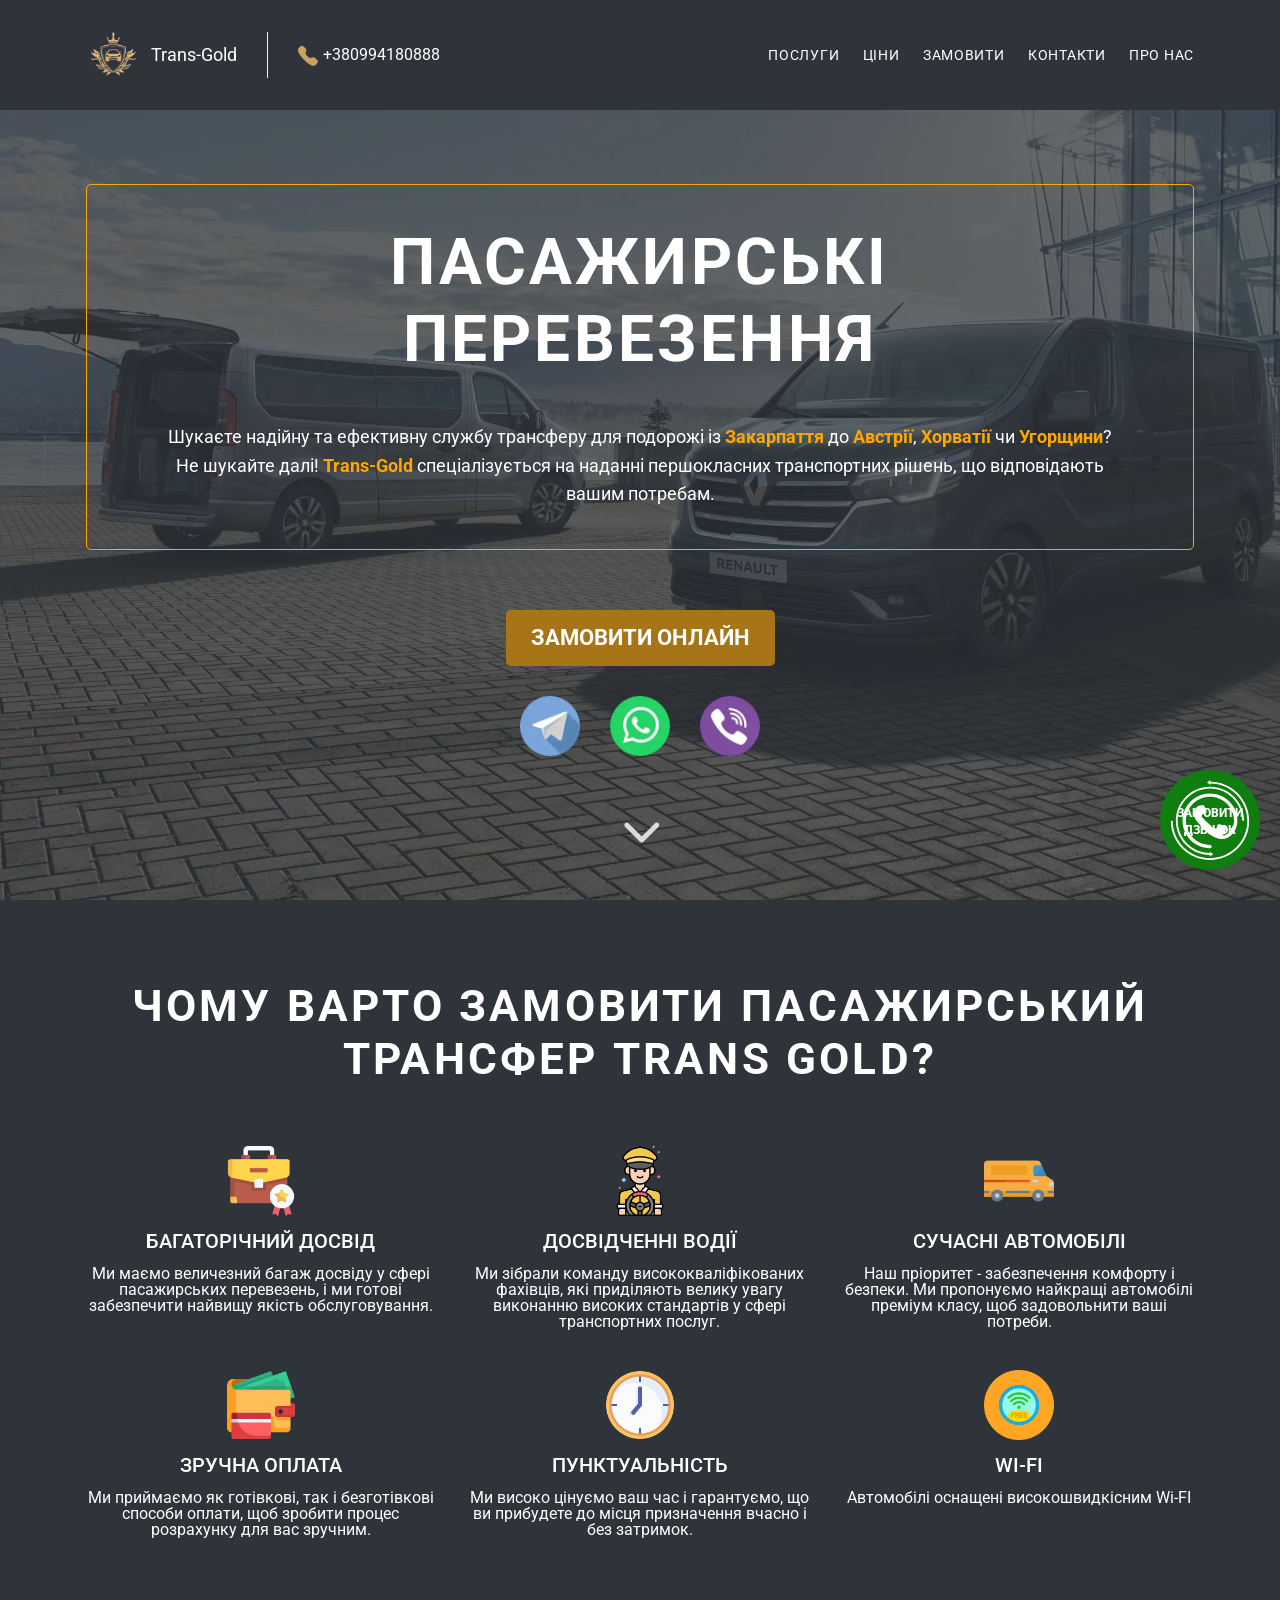
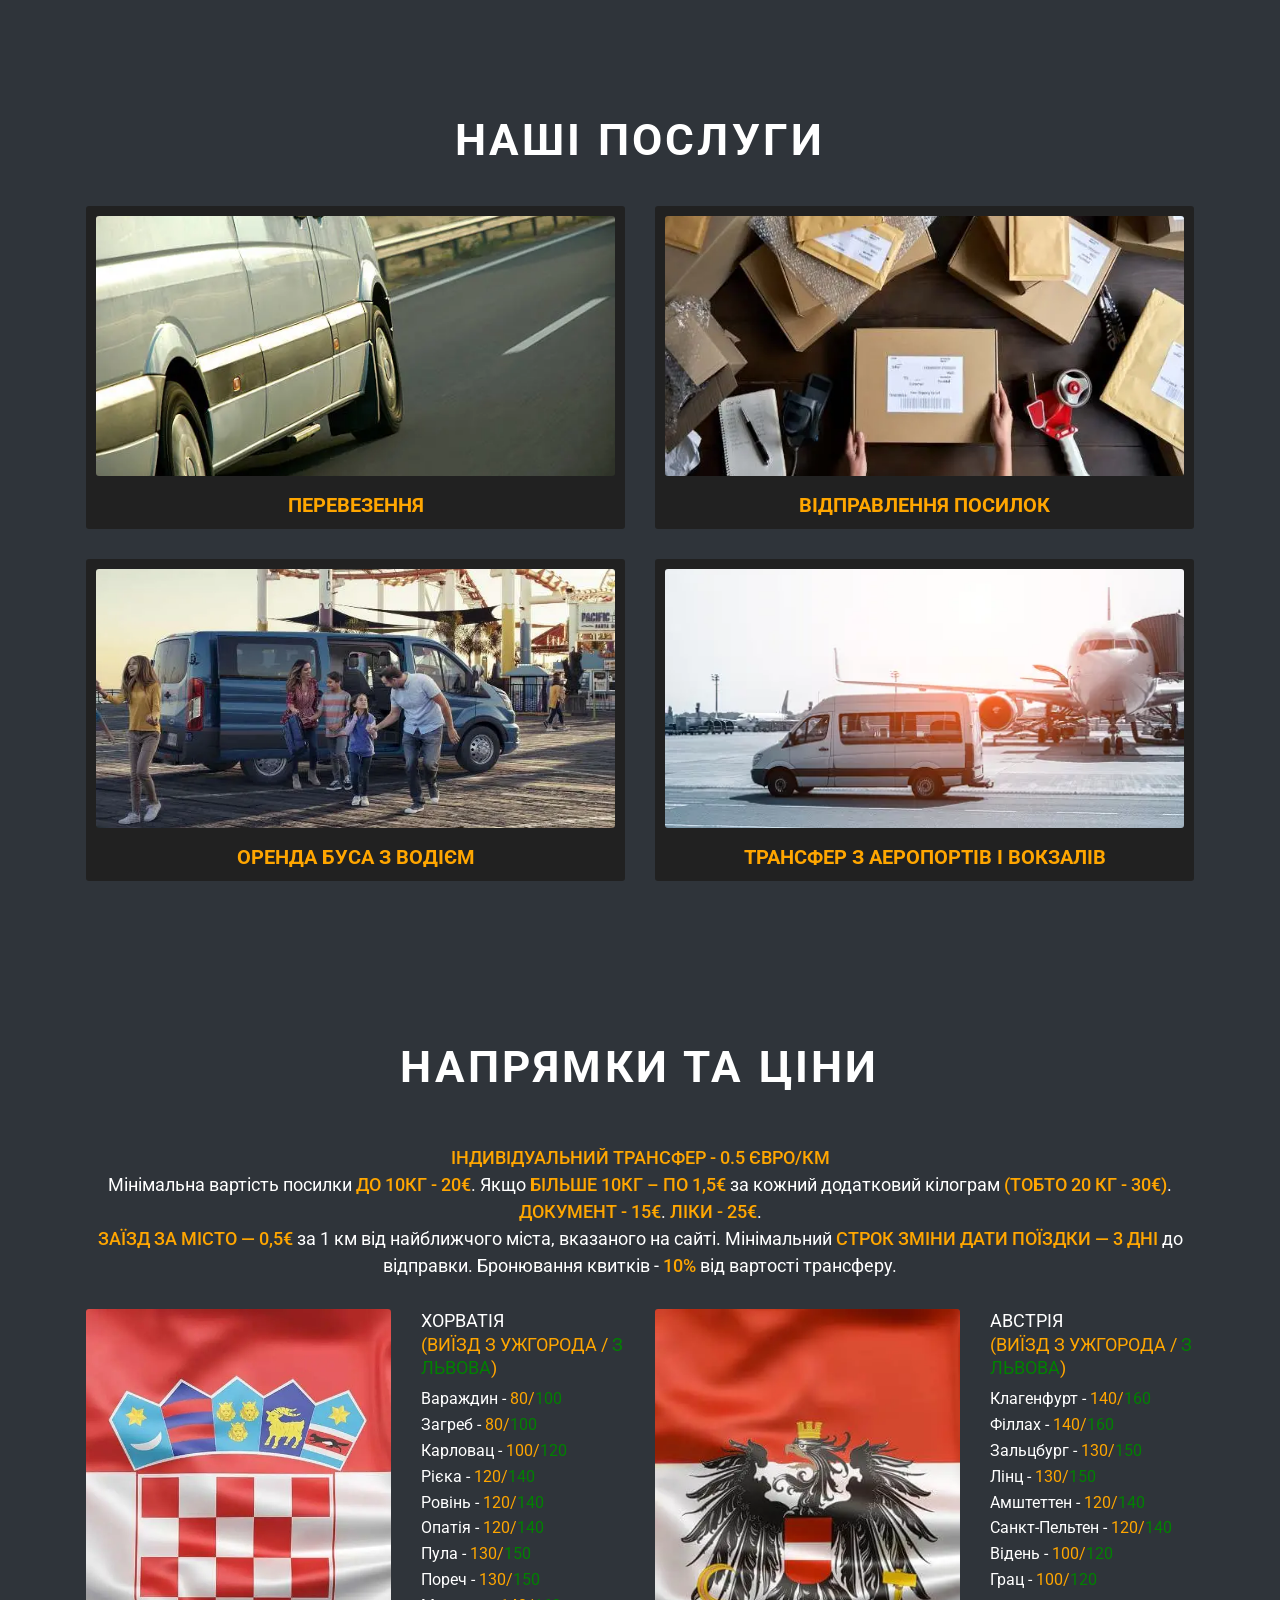
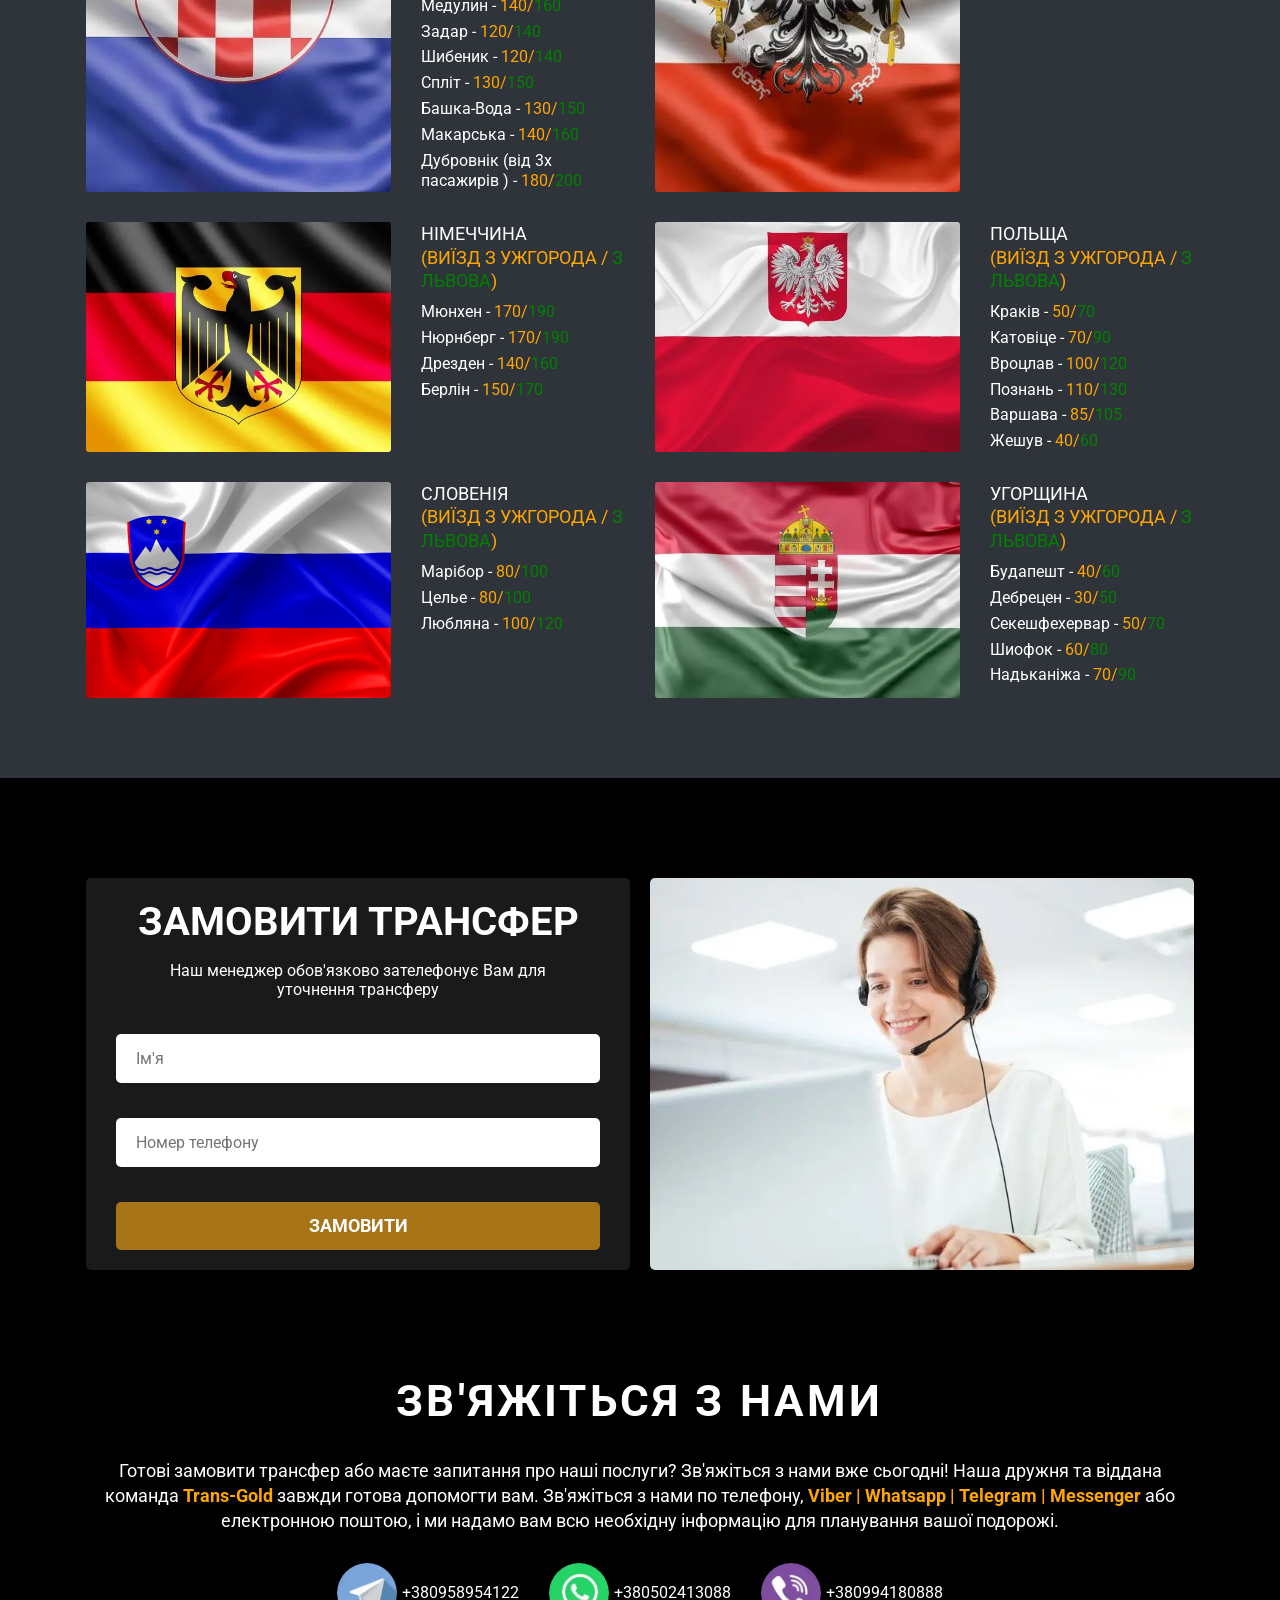
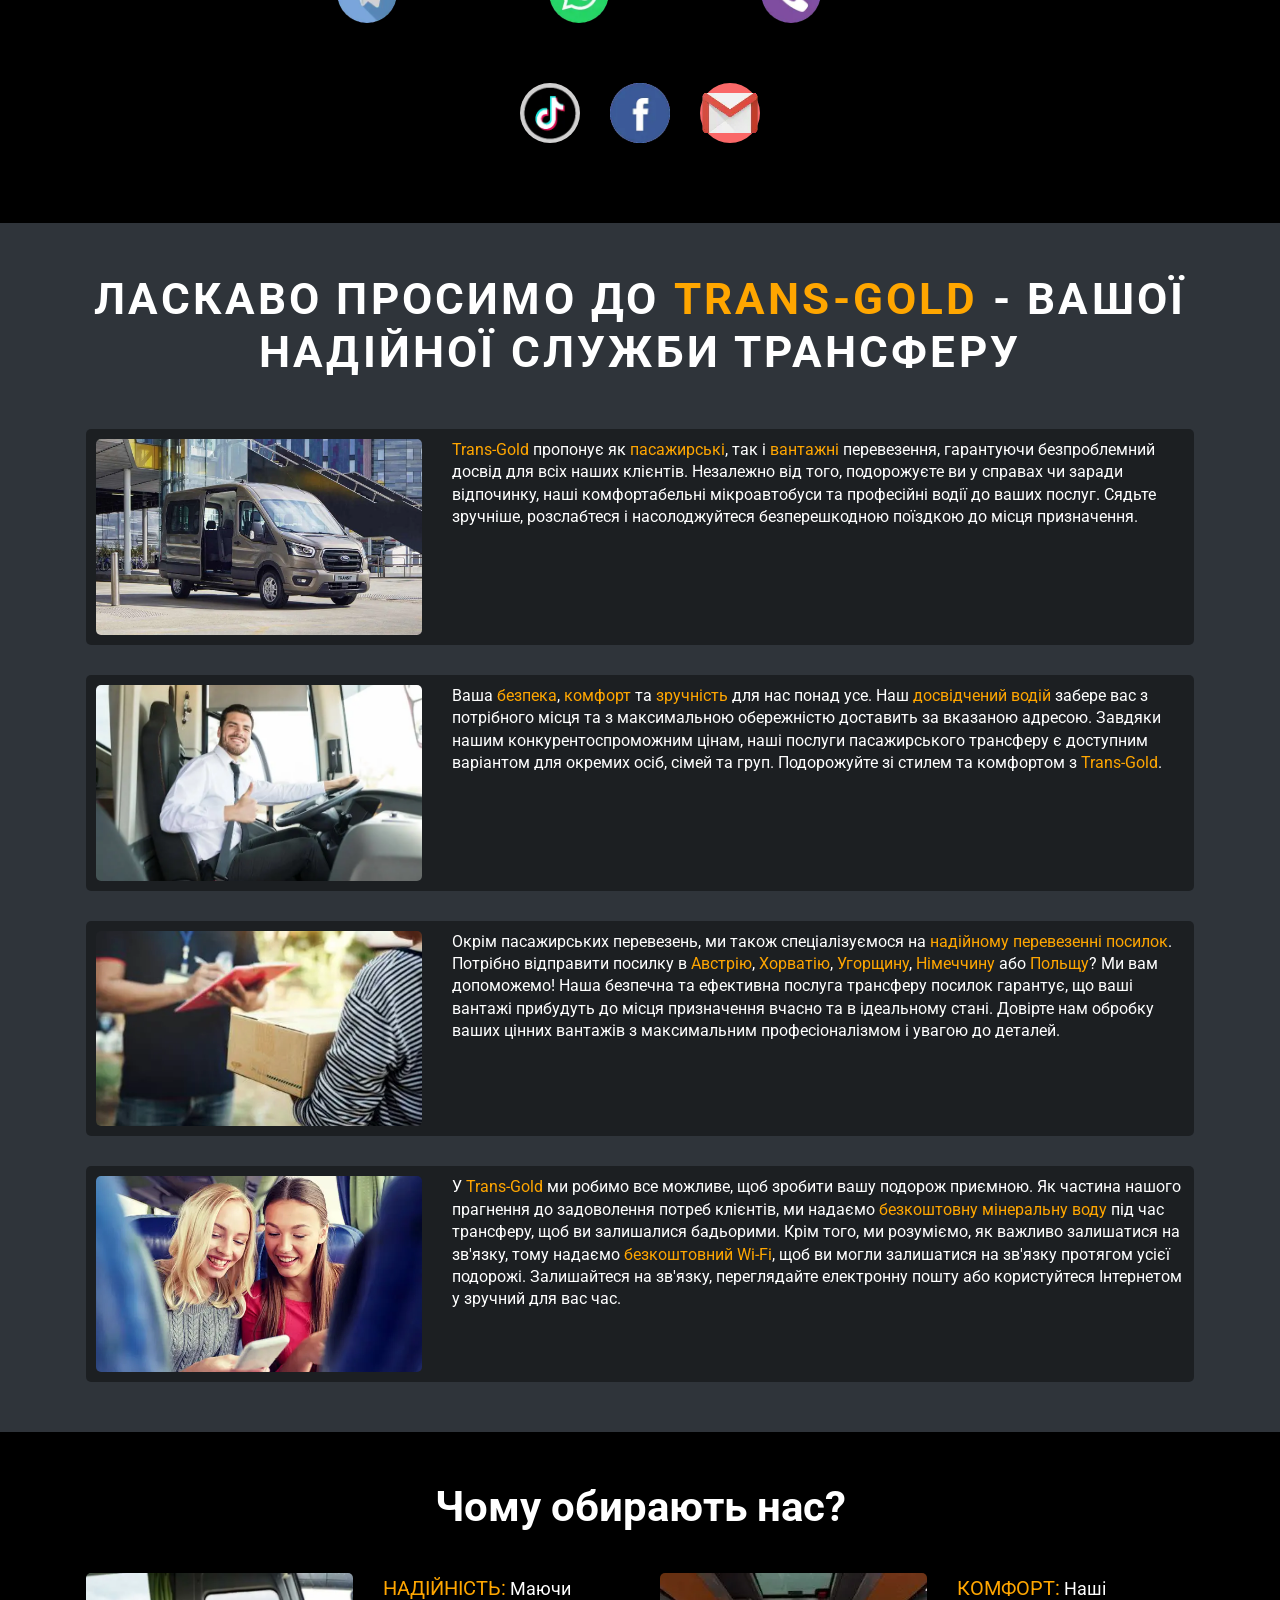
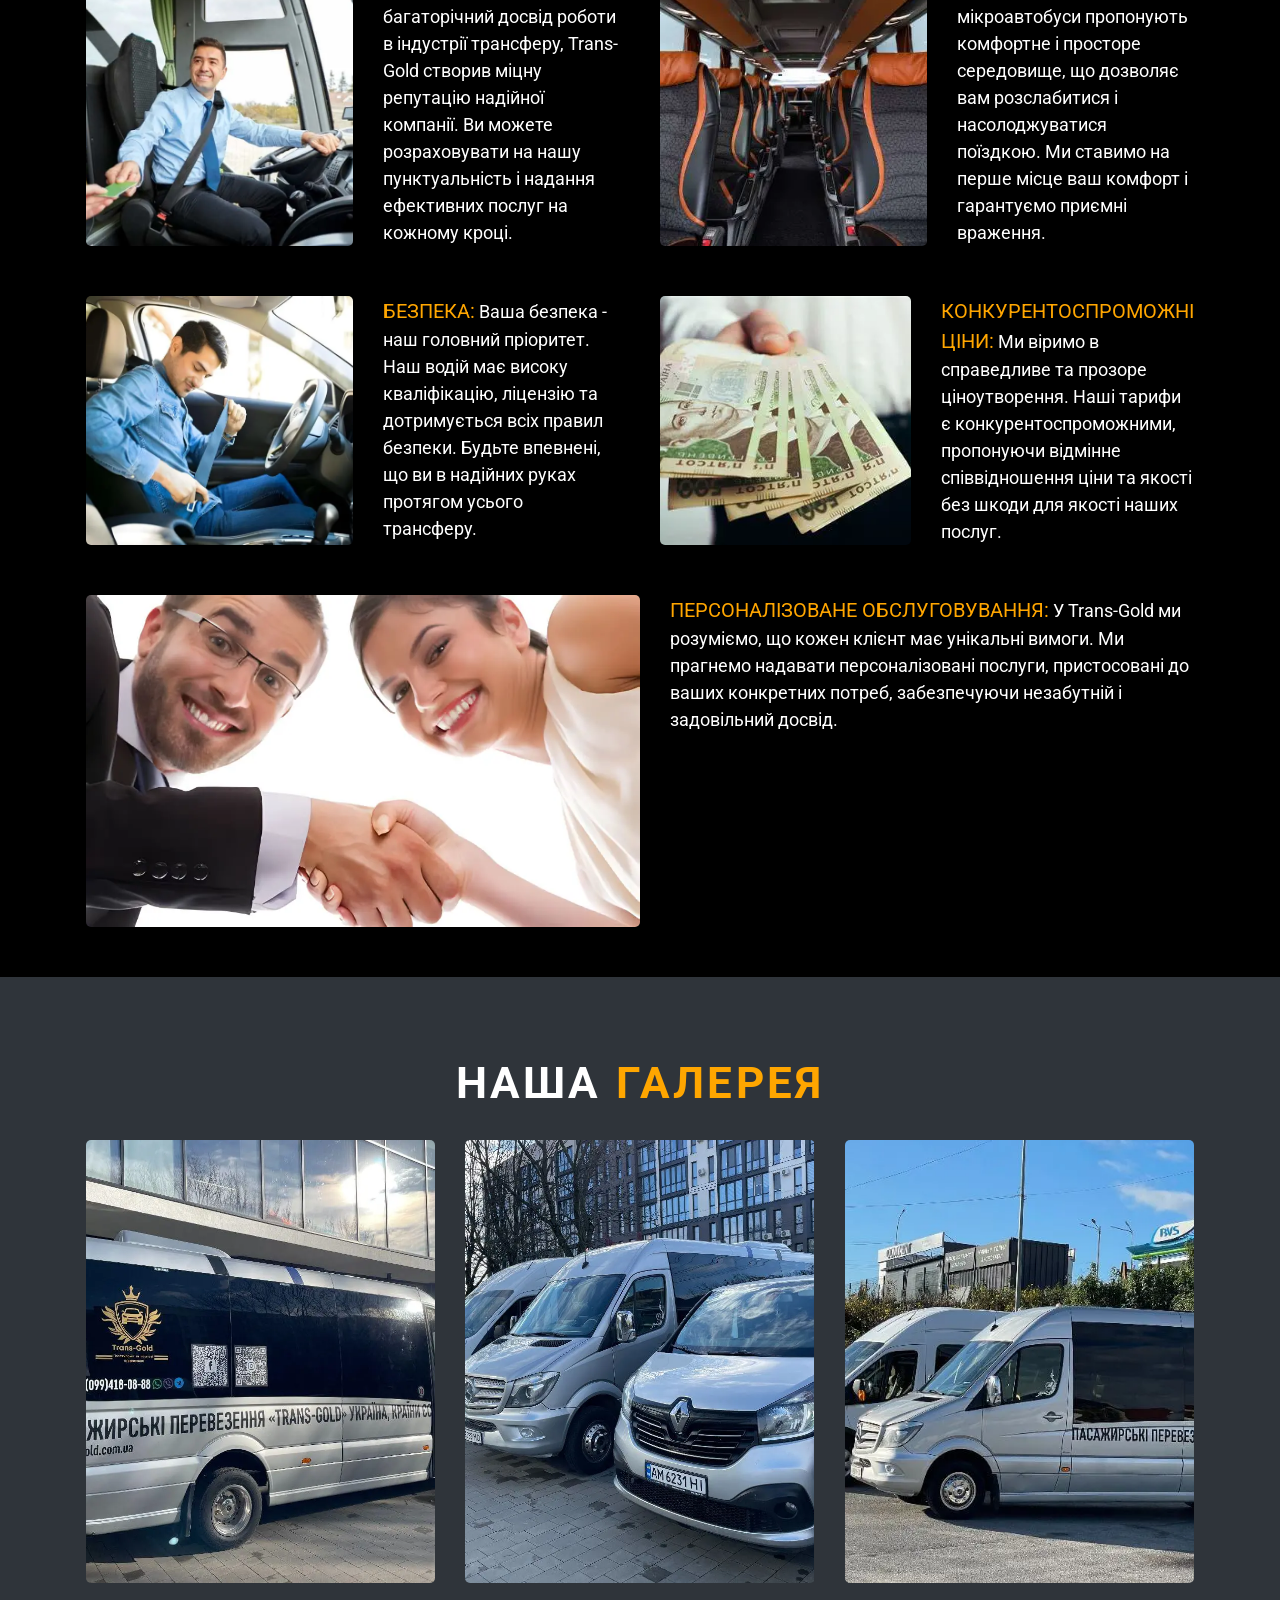
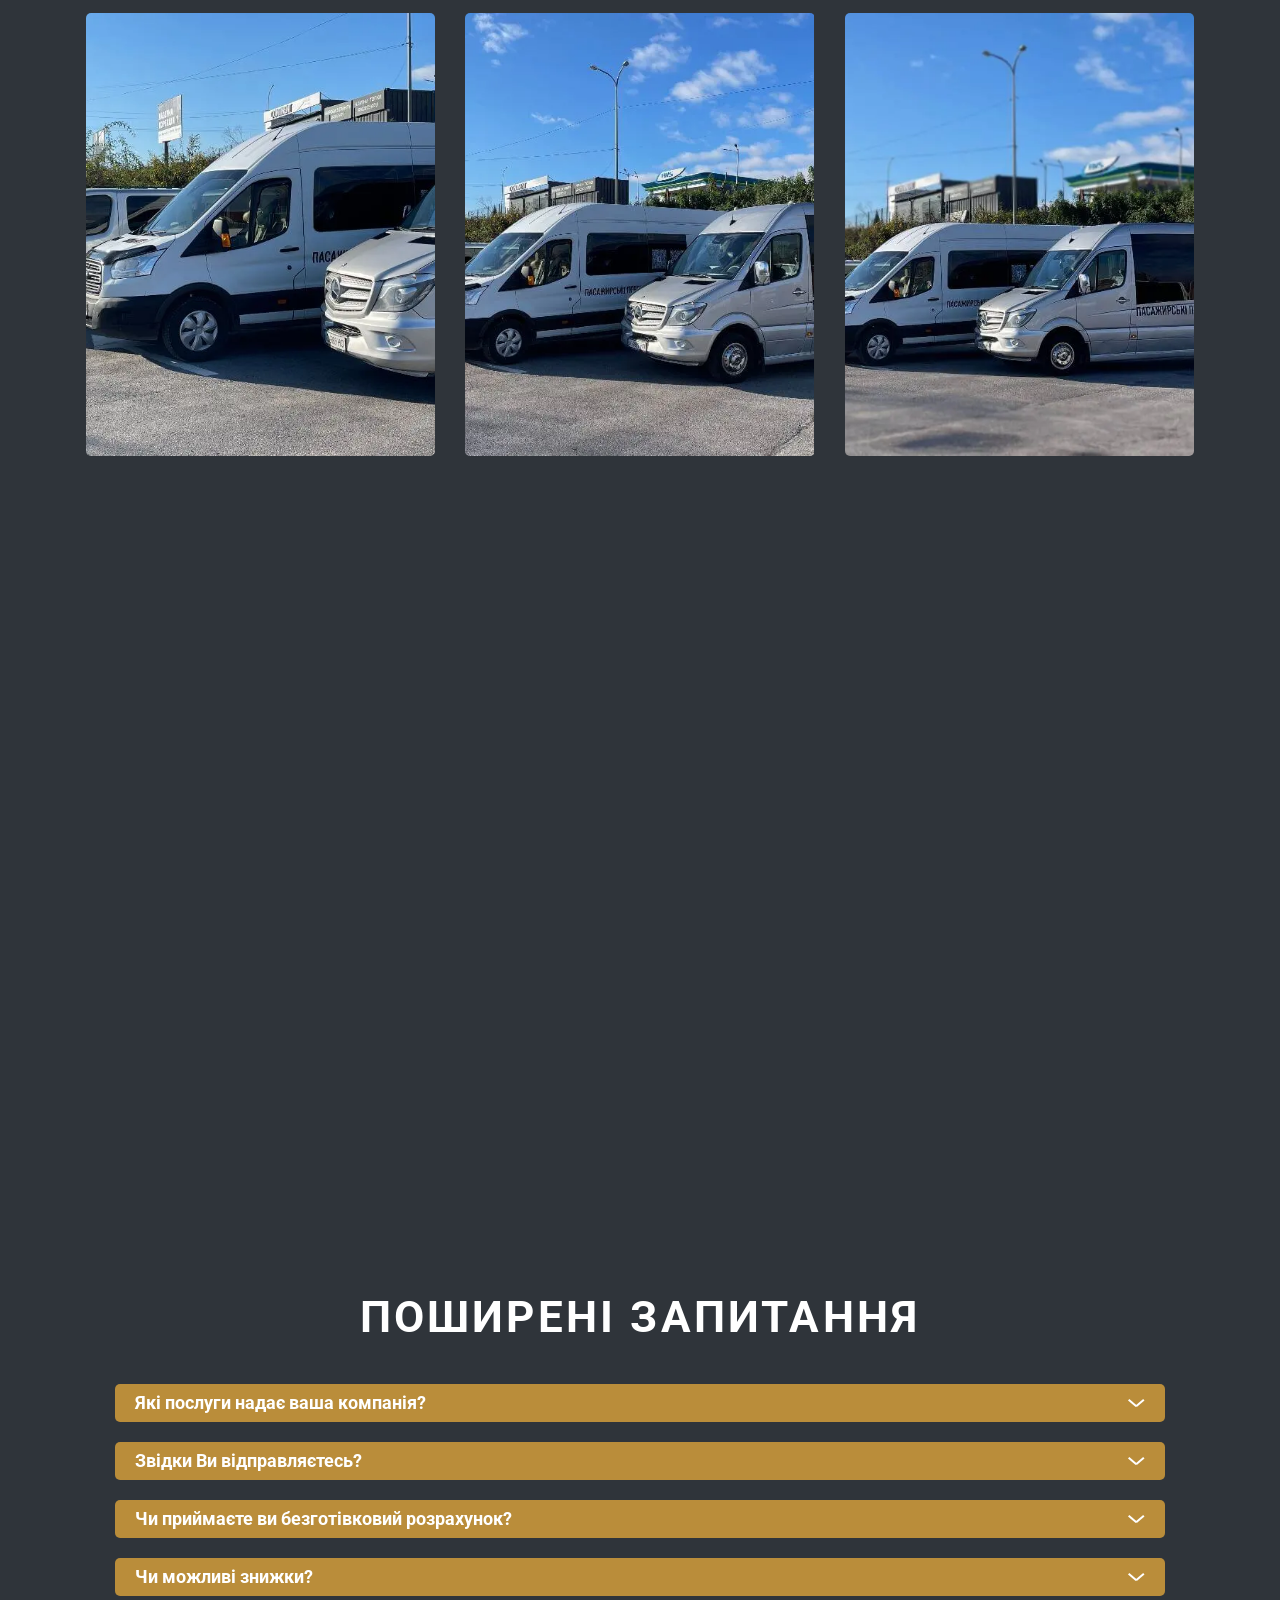
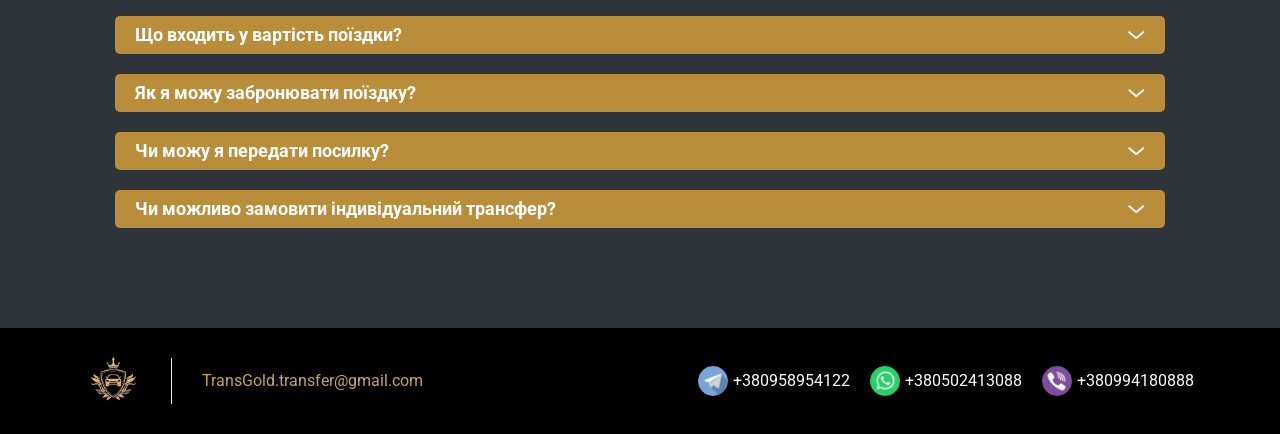
<file: index.html>
<!DOCTYPE html>
<html lang="uk">

<head>
	<title>Trans-Gold - Надійні пасажирські перевезення з України до Польщі, Німеччини, Австрії та Угорщини</title>
	<meta charset="UTF-8">
	<meta name="format-detection" content="telephone=no">
	<!-- <meta name="description" content="Пасажирські перевезення з Ужгороду та Львова в Польщу, Німеччину, Австрію, Хорватію, оренда транспорту (бус, автобус) з водієм"> -->
	<!-- <meta name="keywords" content="пасажирські перевезення, автобуси, trans-gold, перевезення за кордон, за кордон ціна, оренда буса з водієм, трансфер за кордон, до австрії, до хорватії, до угорщинини, до польщі"> -->
	<!-- <meta name="author" content="Trans-Gold"> -->
	<meta name="robots" content="noindex, nofollow">
	<link rel="stylesheet" href="css/style.min.css?_v=20250306000957">
	<link rel="shortcut icon" href="favicon.png">
	<meta name="viewport" content="width=device-width, initial-scale=1.0">
</head>

<body>
	<div class="wrapper">
		<header data-lp class="header">
			<div class="header__container">
				<div class="header__block-logo">
					<a href="#" data-goto-speed="700" data-goto=".main-block" class="header__logo logo">
						<picture>
							<source srcset="img/logo.webp" type="image/webp"><img src="img/logo.png"
								alt="Логотип компанії Trans-Gold">
						</picture><span>Trans-Gold</span>
					</a>
					<a href="tel:0994180888" class="header__phone"><svg>
							<use xlink:href="img/icons/icons.svg#phone"></use>
						</svg>
						+380994180888</a>
				</div>
				<div class="header__menu menu">
					<button type="button" aria-label="головне меню" class="menu__icon icon-menu"><span></span></button>
					<nav class="menu__body">
						<ul class="menu__list">
							<li class="menu__item"><a href="#" data-goto-header data-goto-speed="700" data-goto=".services"
									class="menu__link">Послуги</a></li>
							<li class="menu__item"><a data-goto-header data-goto-speed="700" data-goto=".price" href="#"
									class="menu__link">Ціни</a></li>
							<li class="menu__item"><a data-popup=".popup" href="#" class="menu__link">Замовити</a></li>
							<li class="menu__item"><a data-goto-header data-goto-speed="700" data-goto=".contacts" href="#"
									class="menu__link">Контакти</a></li>
							<li class="menu__item"><a data-goto-header data-goto-speed="700" data-goto=".about" href="#"
									class="menu__link">Про нас</a></li>
						</ul>
					</nav>
				</div>
			</div>
		</header>
		<main class="page">

			<section class="page__main-block main-block">
				<div class="main-block__image-bg-ibg">
					<picture>
						<source srcset="img/main-block/main1.webp" type="image/webp"><img src="img/main-block/main1.jpg"
							alt="фонове зображення головного блоку, на якому два авто типу мікроавтобус">
					</picture>
				</div>
				<div class="main-block__container">
					<div class="main-block__body">
						<h1 class="main-block__title">Пасажирські перевезення</h1>
						<div class="main-block__text">
							Шукаєте надійну та ефективну службу трансферу для подорожі із <span>Закарпаття</span> до
							<span>Австрії</span>, <span>Хорватії</span> чи <span>Угорщини</span>? Не
							шукайте далі! <span>Trans-Gold</span> спеціалізується на наданні першокласних транспортних рішень, що
							відповідають вашим потребам.
						</div>
					</div>
					<div class="main-block__buttons">
						<button data-popup="#popup" type="button" class="main-block__main-button">Замовити онлайн</button>

						<div class="main-block__mesenger-butons mesenger-butons">
							<a href="https://t.me/TransGold_transfer/" target="_blank" data-thanks="thanks-page.html"
								class="mesenger-butons__item contacts-item telegram">
								<picture>
									<source srcset="img/main-block/telegram.webp" type="image/webp"><img src="img/main-block/telegram.png"
										alt="telegram icon">
								</picture>
							</a>

							<a href="https://wa.me/380994180888/" target="_blank" data-thanks="thanks-page.html"
								class="mesenger-butons__item contacts-item whatsapp">
								<picture>
									<source srcset="img/main-block/whatapp.webp" type="image/webp"><img src="img/main-block/whatapp.png"
										alt="whatsapp icon">
								</picture>
							</a>

							<a href="viber://chat/?number=%2B380994180888" target="_blank" data-thanks="thanks-page.html"
								class="mesenger-butons__item contacts-item viber">
								<picture>
									<source srcset="img/main-block/viber.webp" type="image/webp"><img src="img/main-block/viber.png"
										alt="viber icon">
								</picture>
							</a>
						</div>
					</div>
					<button class="main__scroll" data-goto=".page__advantages" data-goto-top="60" data-goto-speed="700">
						<svg fill="#000000" version="1.1" viewBox="0 0 451.847 451.847" xml:space="preserve">
							<g>
								<path d="M225.923,354.706c-8.098,0-16.195-3.092-22.369-9.263L9.27,151.157c-12.359-12.359-12.359-32.397,0-44.751
            c12.354-12.354,32.388-12.354,44.748,0l171.905,171.915l171.906-171.909c12.359-12.354,32.391-12.354,44.744,0
            c12.365,12.354,12.365,32.392,0,44.751L248.292,345.449C242.115,351.621,234.018,354.706,225.923,354.706z" />
							</g>
						</svg>
					</button>
				</div>
			</section>

			<section class="page__advantages advantages">
				<div class="advantages__container">
					<h2 class="advantages__title title-block ">Чому варто замовити пасажирський трансфер Trans Gold?</h2>
					<div data-watch data-watch-once class="advantages__body">

						<div class="advantages__item item-advantages">
							<div class="item-advantages__image">
								<picture>
									<source srcset="img/advantages/briefcase_7938385.webp" type="image/webp"><img
										src="img/advantages/briefcase_7938385.png" alt="Портфель, що символізує багаторічний досвід">
								</picture>
							</div>
							<h3 class="item-advantages__title">Багаторічний досвід</h3>
							<div class="item-advantages__text">Ми маємо величезний багаж досвіду у сфері пасажирських перевезень, і ми
								готові забезпечити найвищу якість обслуговування.</div>
						</div>

						<div class="advantages__item item-advantages">
							<div class="item-advantages__image">
								<picture>
									<source srcset="img/advantages/driver_3270997.webp" type="image/webp"><img
										src="img/advantages/driver_3270997.png" alt="Іконка з зображенням водія">
								</picture>
							</div>
							<h3 class="item-advantages__title">Досвідченні водії</h3>
							<div class="item-advantages__text">
								Ми зібрали команду висококваліфікованих фахівців, які приділяють велику увагу виконанню високих
								стандартів у сфері транспортних послуг.
							</div>
						</div>

						<div class="advantages__item item-advantages">
							<div class="item-advantages__image">
								<picture>
									<source srcset="img/advantages/delivery-truck_1085927.webp" type="image/webp"><img
										src="img/advantages/delivery-truck_1085927.png" alt="іконка автомобіля типу мікроавтобус">
								</picture>
							</div>
							<h3 class="item-advantages__title">Сучасні автомобілі</h3>
							<div class="item-advantages__text">
								Наш пріоритет - забезпечення комфорту і безпеки. Ми пропонуємо найкращі автомобілі преміум класу, щоб
								задовольнити ваші потреби.
							</div>
						</div>

						<div class="advantages__item item-advantages">
							<div class="item-advantages__image">
								<picture>
									<source srcset="img/advantages/wallet_3258446.webp" type="image/webp"><img
										src="img/advantages/wallet_3258446.png" alt="Гаманець, що символізує зручну оплату">
								</picture>
							</div>
							<h3 class="item-advantages__title">Зручна оплата</h3>
							<div class="item-advantages__text">
								Ми приймаємо як готівкові, так і безготівкові способи оплати, щоб зробити процес розрахунку для вас
								зручним.
							</div>
						</div>

						<div class="advantages__item item-advantages">
							<div class="item-advantages__image">
								<picture>
									<source srcset="img/advantages/clock_2997300.webp" type="image/webp"><img
										src="img/advantages/clock_2997300.png" alt="Годинник, який символізує зручну оплату">
								</picture>
							</div>
							<h3 class="item-advantages__title">Пунктуальність</h3>
							<div class="item-advantages__text">
								Ми високо цінуємо ваш час і гарантуємо, що ви прибудете до місця призначення вчасно і без затримок.
							</div>
						</div>

						<div class="advantages__item item-advantages">
							<div class="item-advantages__image">
								<picture>
									<source srcset="img/advantages/free-wifi_9546590.webp" type="image/webp"><img
										src="img/advantages/free-wifi_9546590.png" alt="іконка вай-фаю, що символізує зручну оплату">
								</picture>
							</div>
							<h3 class="item-advantages__title">Wi-Fi</h3>
							<div class="item-advantages__text">Автомобілі оснащені високошвидкісним Wi-FI</div>
						</div>

					</div>
				</div>
			</section>

			<section class="page__services services">
				<div class="services__container">
					<h2 class="services__title title-block ">Наші послуги</h2>
					<div class="services__body">

						<div data-watch data-watch-once data-watch-threshold="0.6" class="services__item">
							<div class="services__image-ibg">
								<picture>
									<source data-srcset="img/services/transportation.webp"
										srcset="[data-uri]"
										type="image/webp"><img
										src="[data-uri]"
										data-src="img/services/transportation.jpg" alt="Зображення авто під час руху">
								</picture>
							</div>
							<div class="services__text">ПЕРЕВЕЗЕННЯ</div>
						</div>

						<div data-watch data-watch-once data-watch-threshold="0.6" class="services__item">
							<div class="services__image-ibg">
								<picture>
									<source data-srcset="img/services/parcels.webp"
										srcset="[data-uri]"
										type="image/webp"><img
										src="[data-uri]"
										data-src="img/services/parcels.jpg" alt="зображення посилок">
								</picture>
							</div>
							<div class="services__text">ВІДПРАВЛЕННЯ ПОСИЛОК</div>
						</div>

						<div data-watch data-watch-once data-watch-threshold="0.6" class="services__item">
							<div class="services__image-ibg">
								<picture>
									<source data-srcset="img/services/rentals.webp"
										srcset="[data-uri]"
										type="image/webp"><img
										src="[data-uri]"
										data-src="img/services/rentals.jpg" alt="зображення мінівену з людьми що виходять з нього">
								</picture>
							</div>
							<div class="services__text">ОРЕНДА БУСА З ВОДІЄМ</div>
						</div>

						<div data-watch data-watch-once data-watch-threshold="0.6" class="services__item">
							<div class="services__image-ibg">
								<picture>
									<source data-srcset="img/services/airport.webp"
										srcset="[data-uri]"
										type="image/webp"><img
										src="[data-uri]"
										data-src="img/services/airport.jpg" alt="авто на фоні літака">
								</picture>
							</div>
							<div class="services__text">ТРАНСФЕР З АЕРОПОРТІВ І ВОКЗАЛІВ</div>
						</div>

					</div>

				</div>
			</section>

			<section class="page__price price">
				<div class="price__container">
					<h1 class="price__title title-block">Напрямки та ціни</h1>
					<div class="price__text">
						<span>Індивідуальний трансфер - 0.5 євро/км</span> <br>
						Мінімальна вартість посилки <span>до 10кг - 20€</span>. Якщо <span>більше 10кг – по 1,5€</span> за кожний
						додатковий кілограм <span>(тобто 20 кг - 30€)</span>.
						<span>Документ - 15€</span>. <span>Ліки - 25€</span>. <br>
						<span>Заїзд за місто — 0,5€</span> за 1 км від найближчого міста, вказаного на сайті. Мінімальний
						<span>строк зміни дати поїздки — 3 дні</span> до відправки. Бронювання
						квитків - <span>10%</span> від вартості трансферу.
					</div>
					<div class="price__body">

						<div data-watch data-watch-once data-watch-threshold="0.3" class="price__item item-price">
							<div class="item-price__image-ibg">
								<picture>
									<source data-srcset="img/price/croat-flag.webp"
										srcset="[data-uri]"
										type="image/webp"><img
										src="[data-uri]"
										data-src="img/price/croat-flag.jpg" alt="Прапор Хорватії">
								</picture>
							</div>
							<div class="item-price__body">
								<h2 class="item-price__title">ХОРВАТІЯ <br> <span>(виїзд з Ужгорода / <span
											class="item-price__second-town">з Львова</span>)</span></h2>
								<ul class="item-price__list">
									<li class="item-price__item">Вараждин - <span>80/<span
												class="item-price__second-town">100</span></span></li>
									<li class="item-price__item">Загреб - <span>80/<span class="item-price__second-town">100</span></span>
									</li>
									<li class="item-price__item">Карловац - <span>100/<span
												class="item-price__second-town">120</span></span></li>
									<li class="item-price__item">Рієка - <span>120/<span class="item-price__second-town">140</span></span>
									</li>
									<li class="item-price__item">Ровінь - <span>120/<span
												class="item-price__second-town">140</span></span></li>
									<li class="item-price__item">Опатія - <span>120/<span
												class="item-price__second-town">140</span></span></li>
									<li class="item-price__item">Пула - <span>130/<span class="item-price__second-town">150</span></span>
									</li>
									<li class="item-price__item">Пореч - <span>130/<span class="item-price__second-town">150</span></span>
									</li>
									<li class="item-price__item">Медулин - <span>140/<span
												class="item-price__second-town">160</span></span></li>
									<li class="item-price__item">Задар - <span>120/<span class="item-price__second-town">140</span></span>
									</li>
									<li class="item-price__item">Шибеник - <span>120/<span
												class="item-price__second-town">140</span></span></li>
									<li class="item-price__item">Спліт - <span>130/<span class="item-price__second-town">150</span></span>
									</li>
									<li class="item-price__item">Башка-Вода - <span>130/<span
												class="item-price__second-town">150</span></span></li>
									<li class="item-price__item">Макарська - <span>140/<span
												class="item-price__second-town">160</span></span></li>
									<li class="item-price__item">Дубровнік (від 3х пасажирів ) - <span>180/<span
												class="item-price__second-town">200</span></span></li>
								</ul>
							</div>
						</div>

						<div data-watch data-watch-once data-watch-threshold="0.3" class="price__item item-price">
							<div class="item-price__image-ibg">
								<picture>
									<source data-srcset="img/price/austia.webp"
										srcset="[data-uri]"
										type="image/webp"><img
										src="[data-uri]"
										data-src="img/price/austia.jpg" alt="прапор Австрії">
								</picture>
							</div>
							<div class="item-price__body">
								<h2 class="item-price__title">АВСТРІЯ <br> <span>(виїзд з Ужгорода / <span
											class="item-price__second-town">з Львова</span>)</span></h2>
								<ul class="item-price__list">
									<li class="item-price__item">Клагенфурт - <span>140/<span
												class="item-price__second-town">160</span></span></li>
									<li class="item-price__item">Філлах - <span>140/<span
												class="item-price__second-town">160</span></span></li>
									<li class="item-price__item">Зальцбург - <span>130/<span
												class="item-price__second-town">150</span></span></li>
									<li class="item-price__item">Лінц - <span>130/<span class="item-price__second-town">150</span></span>
									</li>
									<li class="item-price__item">Амштеттен - <span>120/<span
												class="item-price__second-town">140</span></span></li>
									<li class="item-price__item">Санкт-Пельтен - <span>120/<span
												class="item-price__second-town">140</span></span></li>
									<li class="item-price__item">Відень - <span>100/<span
												class="item-price__second-town">120</span></span></li>
									<li class="item-price__item">Грац - <span>100/<span class="item-price__second-town">120</span></span>
									</li>
								</ul>
							</div>
						</div>

						<div data-watch data-watch-once data-watch-threshold="0.3" class="price__item item-price">
							<div class="item-price__image-ibg">
								<picture>
									<source data-srcset="img/price/germany.webp"
										srcset="[data-uri]"
										type="image/webp"><img
										src="[data-uri]"
										data-src="img/price/germany.jpg" alt="прапор Німеччини">
								</picture>
							</div>
							<div class="item-price__body">
								<h2 class="item-price__title">Німеччина <br><span> (виїзд з Ужгорода / <span
											class="item-price__second-town">з Львова</span>)</span></h2>
								<ul class="item-price__list">
									<li class="item-price__item">Мюнхен - <span>170/<span
												class="item-price__second-town">190</span></span></li>
									<li class="item-price__item">Нюрнберг - <span>170/<span
												class="item-price__second-town">190</span></span></li>
									<li class="item-price__item">Дрезден - <span>140/<span
												class="item-price__second-town">160</span></span></li>
									<li class="item-price__item">Берлін - <span>150/<span
												class="item-price__second-town">170</span></span></li>
								</ul>
							</div>
						</div>

						<div data-watch data-watch-once data-watch-threshold="0.3" class="price__item item-price">
							<div class="item-price__image-ibg">
								<picture>
									<source data-srcset="img/price/poland.webp"
										srcset="[data-uri]"
										type="image/webp"><img
										src="[data-uri]"
										data-src="img/price/poland.jpg" alt="прапор Польщі">
								</picture>
							</div>
							<div class="item-price__body">
								<h2 class="item-price__title">Польща <br><span> (виїзд з Ужгорода / <span
											class="item-price__second-town">з Львова</span>)</span></h2>
								<ul class="item-price__list">
									<li class="item-price__item">Краків - <span>50/<span class="item-price__second-town">70</span></span>
									</li>
									<li class="item-price__item">Катовіце - <span>70/<span
												class="item-price__second-town">90</span></span></li>
									<li class="item-price__item">Вроцлав - <span>100/<span
												class="item-price__second-town">120</span></span></li>
									<li class="item-price__item">Познань - <span>110/<span
												class="item-price__second-town">130</span></span></li>
									<li class="item-price__item">Варшава - <span>85/<span
												class="item-price__second-town">105</span></span></li>
									<li class="item-price__item">Жешув - <span>40/<span class="item-price__second-town">60</span></span>
									</li>
								</ul>
							</div>
						</div>

						<div data-watch data-watch-once data-watch-threshold="0.3" class="price__item item-price">
							<div class="item-price__image-ibg">
								<picture>
									<source data-srcset="img/price/slovakia.webp"
										srcset="[data-uri]"
										type="image/webp"><img
										src="[data-uri]"
										data-src="img/price/slovakia.webp" alt="прапор Словенії">
								</picture>
							</div>
							<div class="item-price__body">
								<h2 class="item-price__title">Словенія <br><span> (виїзд з Ужгорода / <span
											class="item-price__second-town">з Львова</span>)</span></h2>
								<ul class="item-price__list">
									<li class="item-price__item">Марібор - <span>80/<span
												class="item-price__second-town">100</span></span></li>
									<li class="item-price__item">Целье - <span>80/<span class="item-price__second-town">100</span></span>
									</li>
									<li class="item-price__item">Любляна - <span>100/<span
												class="item-price__second-town">120</span></span></li>
								</ul>
							</div>
						</div>

						<div data-watch data-watch-once data-watch-threshold="0.3" class="price__item item-price">
							<div class="item-price__image-ibg">
								<picture>
									<source data-srcset="img/price/hungarian.webp"
										srcset="[data-uri]"
										type="image/webp"><img
										src="[data-uri]"
										data-src="img/price/hungarian.jpg" alt="прапор Польщі">
								</picture>
							</div>
							<div class="item-price__body">
								<h2 class="item-price__title">Угорщина<br><span> (виїзд з Ужгорода / <span
											class="item-price__second-town">з Львова</span>)</span></h2>
								<ul class="item-price__list">
									<li class="item-price__item">Будапешт - <span>40/<span
												class="item-price__second-town">60</span></span></li>
									<li class="item-price__item">Дебрецен - <span>30/<span
												class="item-price__second-town">50</span></span></li>
									<li class="item-price__item">Секешфехервар - <span>50/<span
												class="item-price__second-town">70</span></span></li>
									<li class="item-price__item">Шиофок - <span>60/<span class="item-price__second-town">80</span></span>
									</li>
									<li class="item-price__item">Надьканіжа - <span>70/<span
												class="item-price__second-town">90</span></span></li>
								</ul>
							</div>
						</div>
					</div>
				</div>
			</section>

			<section class="page__book-transfer book-transfer">
				<div class="book-transfer__container">
					<form data-watch data-watch-once data-watch-threshold="0.3" class="book-transfer__form" action="#">
						<h2 class="book-transfer__title">Замовити трансфер</h2>
						<div class="book-transfer__text">Наш менеджер обов'язково зателефонує Вам для уточнення трансферу</div>

						<div class="book-transfer__item">
							<input data-validate autocomplete="on" type="text" name="ІМ'Я КЛІЄНТА" data-error="Введіть інформацію"
								placeholder="Ім'я" class="book-transfer__input input" required>
						</div>

						<div class="book-transfer__item">
							<input data-validate autocomplete="on" type="tel" name="НОМЕР ТЕЛЕФОНУ" data-error="Введіть інформацію"
								placeholder="Номер телефону" class="book-transfer__input input" required>
						</div>

						<button class="book-transfer__button" type="submit">Замовити</button>

					</form>
					<div data-watch data-watch-once data-watch-threshold="0.3" class="book-transfer__image-ibg">
						<picture>
							<source data-srcset="img/book-transfer/manager.webp"
								srcset="[data-uri]"
								type="image/webp"><img
								src="[data-uri]"
								data-src="img/book-transfer/manager.jpg" alt="Працівник колцентру Trans-Gold">
						</picture>
					</div>
				</div>
			</section>

			<section class="page__contacts contacts">
				<div class="contacts__container">
					<h2 class="contacts__title title-block ">Зв'яжіться з нами</h2>
					<div class="contacts__text">
						Готові замовити трансфер або маєте запитання про наші послуги? Зв'яжіться з нами вже сьогодні! Наша дружня
						та віддана команда <span>Trans-Gold</span> завжди готова
						допомогти вам. Зв'яжіться з нами по телефону, <span>Viber | Whatsapp | Telegram | Messenger</span> або
						електронною поштою, і ми надамо вам всю необхідну інформацію для
						планування вашої подорожі.
					</div>
					<div class="contacts__body">
						<div data-watch data-watch-once data-watch-threshold="0.5" class="contacts__mesenger">
							<a href="https://t.me/TransGold_transfer/" target="_blank" data-thanks="thanks-page.html"
								class="contacts__item contacts-item telegram">
								<picture>
									<source srcset="img/main-block/telegram.webp" type="image/webp"><img src="img/main-block/telegram.png"
										alt="іконка месенджеру телеграм">
								</picture>+380958954122
							</a>

							<a href="https://wa.me/380994180888/" target="_blank" data-thanks="thanks-page.html"
								class="contacts__item contacts-item whatsapp">
								<picture>
									<source srcset="img/main-block/whatapp.webp" type="image/webp"><img src="img/main-block/whatapp.png"
										alt="іконка месенджеру вотсап">
								</picture>+380502413088
							</a>

							<a href="viber://chat/?number=%2B380994180888" target="_blank" data-thanks="thanks-page.html"
								class="contacts__item contacts-item viber">
								<picture>
									<source srcset="img/main-block/viber.webp" type="image/webp"><img src="img/main-block/viber.png"
										alt="іконка месенджеру вайбер">
								</picture>+380994180888
							</a>
						</div>

						<div data-watch data-watch-once data-watch-threshold="0.8" class="contacts__social social-contacts">
							<a href="https://www.tiktok.com/@transgold.transfer?_t=8ema84yRBUk&_r=1" target="_blank"
								class="social-contacts__item tik-tok">
								<picture>
									<source srcset="img/contacts/tik-tok.webp" type="image/webp"><img src="img/contacts/tik-tok.png"
										alt="іконка соціальної мережі тік ток">
								</picture>
							</a>

							<a href="https://www.facebook.com/profile.php?id=100092974507367" target="_blank"
								class="social-contacts__item facebook">
								<picture>
									<source srcset="img/contacts/fb.webp" type="image/webp"><img src="img/contacts/fb.png"
										alt="іконка соціальної мережі фейсбук">
								</picture>
							</a>

							<a href="mailto:TransGold.transfer@gmail.com" target="_blank" data-thanks="thanks-page.html"
								class="social-contacts__item email">
								<picture>
									<source srcset="img/contacts/gmail-fotor.webp" type="image/webp"><img
										src="img/contacts/gmail-fotor.png" alt="іконка пошти gmail">
								</picture>
							</a>
						</div>
					</div>
				</div>
			</section>

			<section class="page__about about">
				<div class="about__container">
					<h1 class="about__title title-block">Ласкаво просимо до <span>Trans-Gold</span> - вашої надійної служби
						трансферу</h1>
					<div class="about__content">

						<div data-watch data-watch-once data-watch-threshold="0.3" class="about__item">
							<div class="about__image-ibg">
								<picture>
									<source data-srcset="img/about-us/car.webp"
										srcset="[data-uri]"
										type="image/webp"><img
										src="[data-uri]"
										data-src="img/about-us/car.jpg" alt="авто типу мікроавтобус">
								</picture>
							</div>
							<p>
								<span>Trans-Gold</span> пропонує як <span>пасажирські</span>, так і <span>вантажні</span> перевезення,
								гарантуючи безпроблемний досвід для всіх наших клієнтів.
								Незалежно від того, подорожуєте ви у справах чи заради відпочинку, наші комфортабельні мікроавтобуси та
								професійні водії до ваших послуг. Сядьте зручніше,
								розслабтеся і насолоджуйтеся безперешкодною поїздкою до місця призначення.
							</p>
						</div>
						<div data-watch data-watch-once data-watch-threshold="0.3" class="about__item">
							<div class="about__image-ibg">
								<picture>
									<source data-srcset="img/about-us/driver.webp"
										srcset="[data-uri]"
										type="image/webp"><img
										src="[data-uri]"
										data-src="img/about-us/driver.jpg" alt="усміхнений пристебнутий водій">
								</picture>
							</div>
							<p>
								Ваша <span>безпека</span>, <span>комфорт</span> та <span>зручність</span> для нас понад усе. Наш
								<span>досвідчений водій</span> забере вас з потрібного місця та з
								максимальною обережністю доставить за вказаною адресою. Завдяки нашим конкурентоспроможним цінам, наші
								послуги пасажирського трансферу є доступним варіантом для
								окремих осіб, сімей та груп. Подорожуйте зі стилем та комфортом з <span>Trans-Gold</span>.
							</p>
						</div>
						<div data-watch data-watch-once data-watch-threshold="0.3" class="about__item">
							<div class="about__image-ibg">
								<picture>
									<source data-srcset="img/about-us/package-delivery.webp"
										srcset="[data-uri]"
										type="image/webp"><img
										src="[data-uri]"
										data-src="img/about-us/package-delivery.jpg" alt="зображення курєру що віддає посилку">
								</picture>
							</div>
							<p>
								Окрім пасажирських перевезень, ми також спеціалізуємося на <span>надійному перевезенні посилок</span>.
								Потрібно відправити посилку в <span>Австрію</span>,
								<span>Хорватію</span>, <span>Угорщину</span>, <span>Німеччину</span> або <span>Польщу</span>? Ми вам
								допоможемо! Наша безпечна та ефективна послуга трансферу
								посилок гарантує, що ваші вантажі прибудуть до місця призначення вчасно та в ідеальному стані. Довірте
								нам обробку ваших цінних вантажів з максимальним
								професіоналізмом і увагою до деталей.
							</p>
						</div>
						<div data-watch data-watch-once data-watch-threshold="0.3" class="about__item">
							<div class="about__image-ibg">
								<picture>
									<source data-srcset="img/about-us/comfort-travel.webp"
										srcset="[data-uri]"
										type="image/webp"><img
										src="[data-uri]"
										data-src="img/about-us/comfort-travel.jpg" alt="дві усміхнені дівчини в автобусі">
								</picture>
							</div>
							<p>
								У <span>Trans-Gold</span> ми робимо все можливе, щоб зробити вашу подорож приємною. Як частина нашого
								прагнення до задоволення потреб клієнтів, ми надаємо
								<span>безкоштовну мінеральну воду</span> під час трансферу, щоб ви залишалися бадьорими. Крім того, ми
								розуміємо, як важливо залишатися на зв'язку, тому надаємо
								<span>безкоштовний Wi-Fi</span>, щоб ви могли залишатися на зв'язку протягом усієї подорожі. Залишайтеся
								на зв'язку, переглядайте електронну пошту або користуйтеся
								Інтернетом у зручний для вас час.
							</p>
						</div>
					</div>
				</div>
			</section>

			<section class="page__choose-us choose-us">
				<div class="choose-us__container">
					<h2 class="choose-us__title">Чому обирають нас?</h2>
					<div class="choose-us__body">

						<div data-watch data-watch-once data-watch-threshold="0.3" class="choose-us__item">
							<div class="choose-us__image-ibg">
								<picture>
									<source data-srcset="img/about-us/ticket.webp"
										srcset="[data-uri]"
										type="image/webp"><img
										src="[data-uri]"
										data-src="img/about-us/ticket.jpg" alt="усміхнений пристебнутий водій отримує квиток">
								</picture>
							</div>
							<p>
								<span>Надійність:</span> Маючи багаторічний досвід роботи в індустрії трансферу, Trans-Gold створив
								міцну репутацію надійної компанії. Ви можете розраховувати на
								нашу пунктуальність і надання ефективних послуг на кожному кроці.
							</p>
						</div>

						<div data-watch data-watch-once data-watch-threshold="0.3" class="choose-us__item">
							<div class="choose-us__image-ibg">
								<picture>
									<source data-srcset="img/about-us/comfort-bus.webp"
										srcset="[data-uri]"
										type="image/webp"><img
										src="[data-uri]"
										data-src="img/about-us/comfort-bus.jpg" alt="просторий салон автобусу зі зручними кріслами">
								</picture>
							</div>
							<p>
								<span>Комфорт:</span> Наші мікроавтобуси пропонують комфортне і просторе середовище, що дозволяє вам
								розслабитися і насолоджуватися поїздкою. Ми ставимо на перше
								місце ваш комфорт і гарантуємо приємні враження.
							</p>
						</div>

						<div data-watch data-watch-once data-watch-threshold="0.3" class="choose-us__item">
							<div class="choose-us__image-ibg">
								<picture>
									<source data-srcset="img/about-us/safety-driver.webp"
										srcset="[data-uri]"
										type="image/webp"><img
										src="[data-uri]"
										data-src="img/about-us/safety-driver.jpg"
										alt="водій пристібається щоб дотримуватись правил безпеки">
								</picture>
							</div>
							<p>
								<span>Безпека:</span> Ваша безпека - наш головний пріоритет. Наш водій має високу кваліфікацію, ліцензію
								та дотримується всіх правил безпеки. Будьте впевнені, що ви
								в надійних руках протягом усього трансферу.
							</p>
						</div>

						<div data-watch data-watch-once data-watch-threshold="0.3" class="choose-us__item">
							<div class="choose-us__image-ibg">
								<picture>
									<source data-srcset="img/about-us/price.webp"
										srcset="[data-uri]"
										type="image/webp"><img
										src="[data-uri]"
										data-src="img/about-us/price.jpg" alt="зображення грошей в руці що символізує помірні ціни">
								</picture>
							</div>
							<p>
								<span>Конкурентоспроможні ціни:</span> Ми віримо в справедливе та прозоре ціноутворення. Наші тарифи є
								конкурентоспроможними, пропонуючи відмінне співвідношення
								ціни та якості без шкоди для якості наших послуг.
							</p>
						</div>

						<div data-watch data-watch-once data-watch-threshold="0.3" class="choose-us__item">
							<div class="choose-us__image-ibg">
								<picture>
									<source data-srcset="img/about-us/service.webp"
										srcset="[data-uri]"
										type="image/webp"><img
										src="[data-uri]"
										data-src="img/about-us/service.jpg" alt="усміхнені чоловік та жінка тиснуть один одному руки">
								</picture>
							</div>
							<p>
								<span>Персоналізоване обслуговування:</span> У Trans-Gold ми розуміємо, що кожен клієнт має унікальні
								вимоги. Ми прагнемо надавати персоналізовані послуги,
								пристосовані до ваших конкретних потреб, забезпечуючи незабутній і задовільний досвід.
							</p>
						</div>

					</div>

				</div>
			</section>

			<section class="page__gallery gallery">
				<div class="gallery__container">
					<h2 class="gallery__title title-block">наша <span>Галерея</span></h2>
					<div data-gallery class="gallery__body">

						<a href="img/gallery/image-1.jpg" class="gallery__image" data-watch data-watch-once
							data-watch-threshold="0.6">
							<picture>
								<source data-srcset="img/gallery/image-1-prev.webp"
									srcset="[data-uri]"
									type="image/webp"><img
									src="[data-uri]"
									data-src="img/gallery/image-1-prev.jpg" alt="бус Trans-Gold з логотипом">
							</picture>
						</a>

						<a href="img/gallery/image-2.jpg" class="gallery__image" data-watch data-watch-once
							data-watch-threshold="0.6">
							<picture>
								<source data-srcset="img/gallery/image-2-prev.webp"
									srcset="[data-uri]"
									type="image/webp"><img
									src="[data-uri]"
									data-src="img/gallery/image-2-prev.jpg" alt="три буси Trans-Gold">
							</picture>
						</a>

						<a href="img/gallery/image-3.jpg" class="gallery__image" data-watch data-watch-once
							data-watch-threshold="0.6">
							<picture>
								<source data-srcset="img/gallery/image-3-prev.webp"
									srcset="[data-uri]"
									type="image/webp"><img
									src="[data-uri]"
									data-src="img/gallery/image-3-prev.jpg" alt="три буси Trans-Gold вигляд збоку">
							</picture>
						</a>

						<a href="img/gallery/image-4.jpg" class="gallery__image" data-watch data-watch-once
							data-watch-threshold="0.6">
							<picture>
								<source data-srcset="img/gallery/image-4-prev.webp"
									srcset="[data-uri]"
									type="image/webp"><img
									src="[data-uri]"
									data-src="img/gallery/image-4-prev.jpg" alt="буси Trans-Gold">
							</picture>
						</a>

						<a href="img/gallery/image-5.jpg" class="gallery__image" data-watch data-watch-once
							data-watch-threshold="0.6">
							<picture>
								<source data-srcset="img/gallery/image-5-prev.webp"
									srcset="[data-uri]"
									type="image/webp"><img
									src="[data-uri]"
									data-src="img/gallery/image-5-prev.jpg" alt="бус Trans-Gold">
							</picture>
						</a>

						<a href="img/gallery/image-6.jpg" class="gallery__image" data-watch data-watch-once
							data-watch-threshold="0.6">
							<picture>
								<source data-srcset="img/gallery/image-6-prev.webp"
									srcset="[data-uri]"
									type="image/webp"><img
									src="[data-uri]"
									data-src="img/gallery/image-6-prev.jpg" alt="буси Trans-Gold">
							</picture>
						</a>

						<a href="img/gallery/image-7.jpg" class="gallery__image" data-watch data-watch-once
							data-watch-threshold="0.6">
							<picture>
								<source data-srcset="img/gallery/image-7-prev.webp"
									srcset="[data-uri]"
									type="image/webp"><img
									src="[data-uri]"
									data-src="img/gallery/image-7-prev.jpg" alt="буси Trans-Gold">
							</picture>
						</a>

					</div>
				</div>
			</section>

			<section class="page__question question">
				<div class="question__container">
					<h2 class="question__title title-block ">поширені запитання</h2>

					<div data-watch data-watch-once data-watch-threshold="0.4" data-spollers data-one-spoller
						class="question__body spollers">

						<details class="question__item item-question spollers__item">
							<summary class="item-question__title spollers__title">Які послуги надає ваша компанія?</summary>
							<div class="item-question__body spollers__body">
								Ми надаємо послуги з перевезення людей та їхнього багажу з України до країн ЄС та у зворотному напрямку.
								Крім того, ми пропонуємо доставку посилок, перевезення
								ліків та документів. Також є послуги індивідуального трансферу(оренда буса з водієм).
							</div>
						</details>

						<details class="question__item item-question spollers__item">
							<summary class="item-question__title spollers__title">Звідки Ви відправляєтесь?</summary>
							<div class="item-question__body spollers__body">
								В Україні ми приїжджаємо і відправляємося з залізничного чи авто вокзалів. В Європі ми доставляємо та
								забираємо Вас з вказаної адреси
							</div>
						</details>

						<details class="question__item item-question spollers__item">
							<summary class="item-question__title spollers__title">Чи приймаєте ви безготівковий розрахунок?</summary>
							<div class="item-question__body spollers__body">
								Так, ми приймаємо безготівковий розрахунок за наші послуги. Зручна оплата без готівки - це одна з наших
								можливостей
							</div>
						</details>

						<details class="question__item item-question spollers__item">
							<summary class="item-question__title spollers__title">Чи можливі знижки?</summary>
							<div class="item-question__body spollers__body">
								Так, ми пропонуємо знижки для дітей та пенсіонерів. Будь ласка, зв'яжіться з нашою службою підтримки,
								щоб отримати додаткову інформацію та скористатися цими
								знижками.
							</div>
						</details>

						<details class="question__item item-question spollers__item">
							<summary class="item-question__title spollers__title">Що входить у вартість поїздки?</summary>
							<div class="item-question__body spollers__body">
								У вартість поїздки входить перевезення одного пасажира, однієї валізи та ручної поклажі. Також є
								безкоштовна негазована вода та безпровідний інтернет
							</div>
						</details>

						<details class="question__item item-question spollers__item">
							<summary class="item-question__title spollers__title">Як я можу забронювати поїздку?</summary>
							<div class="item-question__body spollers__body">
								Забронювати поїздку дуже просто. Зверніться до нашої служби підтримки клієнтів по телефону або напишіть
								нам в любий зручний для вас месенджер. Вартість бронювання
								10% від вартості квитка.
							</div>
						</details>

						<details class="question__item item-question spollers__item">
							<summary class="item-question__title spollers__title">Чи можу я передати посилку?</summary>
							<div class="item-question__body spollers__body">
								Так, ми перевозимо посилки, документи, ліки. Вартість уточнюйте у оператора.
							</div>
						</details>

						<details class="question__item item-question spollers__item">
							<summary class="item-question__title spollers__title">Чи можливо замовити індивідуальний трансфер?
							</summary>
							<div class="item-question__body spollers__body">
								Так, зателефонуйте нам або скористайтеся формою зворотнього звʼязку щоб зʼясувати деталі, визначити дату
								і дізнатись ціну послуги
							</div>
						</details>

					</div>

				</div>
			</section>


			<!-- ======================================= -->

			<a class="phone-button" id="phone-button-pop" data-popup=".popup" href="#">
				<div class="phone-button__tooltip">
					Замовте дзвінок і наш працівник зв'яжеться з вами
				</div>
				<div class="phone-button__text">
					<span>замовити дзвінок</span>
				</div>

				<svg class="phone-button__button-icon" fill="" version="1.1" id="Capa_1" xmlns="http://www.w3.org/2000/svg"
					xmlns:xlink="http://www.w3.org/1999/xlink" viewBox="0 0 35 35" xml:space="preserve">
					<g>
						<g>
							<path d="M17.662,0.744V0l-1.465,1.062l1.465,1.062v-0.58c8.932,0.089,16.17,7.373,16.17,16.324
			c0,9.005-7.326,16.332-16.332,16.332S1.168,26.873,1.168,17.868H0.369C0.369,27.314,8.053,35,17.5,35
			c9.447,0,17.131-7.686,17.131-17.132C34.631,8.477,27.033,0.834,17.662,0.744z" />
							<path d="M17.441,32.789v0.73l1.469-1.062l-1.469-1.062v0.595c-7.76-0.031-14.064-6.354-14.064-14.12
			c0-7.787,6.334-14.123,14.123-14.123c7.787,0,14.121,6.336,14.121,14.123h0.801c0-8.229-6.691-14.923-14.922-14.923
			c-8.231,0-14.922,6.695-14.922,14.923C2.578,26.078,9.242,32.757,17.441,32.789z" />
							<path d="M14.355,21.012c0.022,0.023,0.045,0.047,0.065,0.07l0.004-0.005c0.853,0.821,1.861,2.03,3.502,3.127
			c3.457,2.306,6.111,1.663,7.673,0.806c2.693-1.484,3.9-4.656,3.9-7.141c0-6.618-5.383-12.002-12-12.002
			c-6.619,0-12.002,5.384-12.002,12.002c0,6.617,5.383,12,12.002,12c0.406,0,0.737-0.332,0.737-0.739s-0.331-0.739-0.737-0.739
			c-5.803,0-10.522-4.721-10.522-10.521c0-5.802,4.721-10.522,10.522-10.522s10.52,4.72,10.52,10.522
			c0,2.424-1.291,4.828-3.137,5.844c-0.67,0.369-1.398,0.553-2.174,0.561c0.465-0.278,0.869-0.652,1.17-1.127
			c0.061-0.088,0.135-0.166,0.176-0.264c0.24-0.58,0.264-1.236,0.404-1.849c0.182-0.784-3.42-2.31-3.732-1.334
			c-0.115,0.362-0.287,1.504-0.516,1.806c-0.199,0.27-0.697,0.141-1.012-0.124c-0.822-0.698-1.736-1.728-2.541-2.54l0.002-0.001
			c-0.022-0.021-0.048-0.044-0.068-0.065c-0.022-0.022-0.047-0.047-0.067-0.068v0.001c-0.812-0.802-1.84-1.718-2.541-2.541
			c-0.264-0.312-0.394-0.809-0.121-1.012c0.301-0.228,1.441-0.4,1.805-0.512c0.975-0.313-0.549-3.916-1.334-3.736
			c-0.613,0.144-1.27,0.165-1.848,0.406c-0.101,0.041-0.178,0.118-0.266,0.176c-2.058,1.305-2.322,4.47-0.314,6.827
			c0.768,0.9,1.564,1.774,2.385,2.625l-0.006,0.004C14.308,20.969,14.334,20.989,14.355,21.012z" />
						</g>
					</g>
				</svg>

			</a>

		</main>
		<footer class="footer">
			<div class="footer__container">
				<div class="footer__block-logo">
					<a href="#" class="footer__logo logo">
						<picture>
							<source srcset="img/logo.webp" type="image/webp"><img src="img/logo.png"
								alt="Логотип компанії Trans-Gold">
						</picture>
					</a>
					<a href="mailto:TransGold.transfer@gmail.com" class="footer__email">TransGold.transfer@gmail.com</a>
				</div>
				<div class="footer__contacts">
					<a href="https://t.me/TransGold_transfer/" target="_blank" data-thanks="thanks-page.html"
						class="footer__contact telegram">
						<picture>
							<source srcset="img/main-block/telegram.webp" type="image/webp"><img src="img/main-block/telegram.png"
								alt="telegram icon">
						</picture><span>+380958954122</span>
					</a>

					<a href="https://wa.me/380994180888/" target="_blank" data-thanks="thanks-page.html"
						class="footer__contact whatsapp">
						<picture>
							<source srcset="img/main-block/whatapp.webp" type="image/webp"><img src="img/main-block/whatapp.png"
								alt="whatsapp icon">
						</picture><span>+380502413088</span>
					</a>

					<a href="viber://chat/?number=%2B380994180888" target="_blank" data-thanks="thanks-page.html"
						class="footer__contact viber">
						<picture>
							<source srcset="img/main-block/viber.webp" type="image/webp"><img src="img/main-block/viber.png"
								alt="viber icon">
						</picture><span>+380994180888</span>
					</a>
				</div>
			</div>
		</footer>
	</div>
	<div id="popup" aria-hidden="true" class="popup">
		<div class="popup__wrapper">
			<div class="popup__content">
				<button data-close type="button" class="popup__close">Закрити</button>
				<div class="popup__text">
					<section class="popup__transfer book-transfer">
						<div class="book-transfer__container">
							<form data-watch data-watch-once class="book-transfer__form" action="#">
								<h2 class="book-transfer__title">Замовити трансфер</h2>
								<div class="book-transfer__text">Наш менеджер обов'язково зателефонує Вам для уточнення трансферу</div>
								<div class="book-transfer__item">
									<input data-validate autocomplete="on" type="text" name="ІМ'Я КЛІЄНТА" data-error="Введіть інформацію"
										placeholder="Ім'я" class="book-transfer__input input" required>
								</div>

								<div class="book-transfer__item">
									<input data-validate autocomplete="on" type="tel" name="НОМЕР ТЕЛЕФОНУ"
										data-error="Введіть інформацію" placeholder="Номер телефону" class="book-transfer__input input"
										required>
								</div>

								<button class="book-transfer__button" type="submit">Замовити</button>

							</form>
							<div data-watch data-watch-once class="book-transfer__image-ibg">
								<picture>
									<source srcset="img/book-transfer/manager-2.webp" type="image/webp"><img
										src="img/book-transfer/manager-2.jpg" alt="manager image">
								</picture>
							</div>
						</div>
					</section>
				</div>
			</div>
		</div>
	</div>
	<!-- Стилі для body -->
	<style>
		.lock body {
			overflow: hidden;
			touch-action: none;
			overscroll-behavior: none;
		}

		.loading body {
			opacity: 0;
			visibility: hidden;
		}

		.loaded body {
			transition: opacity 0.5s ease 0s;
			opacity: 1;
			visibility: visible;
		}
	</style>
	<div id="fls-preloader">
		<!-- Документація: https://template.fls.guru/template-docs/modul-preloader.html -->
		<!-- Стилі для прелоадера -->
		<style>
			* {
				padding: 0px;
				margin: 0px;
				border: 0px;
			}

			*,
			*:before,
			*:after {
				box-sizing: border-box;
			}

			html {
				overflow: hidden;
				touch-action: none;
				overscroll-behavior: none;
				overflow-y: auto;
			}

			/* Головний блок */
			.fls-preloader {
				pointer-events: none;
				z-index: -1;
				position: fixed;
				width: 100%;
				height: 100%;
				top: 0;
				left: 0;
				display: flex;
				justify-content: center;
				align-items: center;
				overflow: auto;
			}

			/* Блок з елементами */
			.fls-preloader__body {
				padding: 0.93rem;
				max-width: 31.25rem;
				display: flex;
				flex-direction: column;
			}

			/* Блок з лічильником */
			.fls-preloader__counter {
				font-size: 10rem;
				color: rgba(200, 163, 95, 1);
			}

			@media (max-width: 500px) {
				.fls-preloader__counter {
					font-size: 8rem;
				}
			}

			/* Прогресбар */
			.fls-preloader__line {}

			/* Лінія прогресбару */
			.fls-preloader__line span {
				display: inline-block;
				transition: width 0.2s ease;
				height: 0.8rem;
				background-color: rgba(200, 163, 95, 1);
			}
		</style>
		<!-- Скріпт прелоадера -->
		<script>
			function preloader() {
				const preloaderImages = document.querySelector('[data-preloader]') ? document.querySelectorAll('[data-preloader] img') : document.querySelectorAll('img');
				const preloaderContainer = document.querySelector('#fls-preloader');
				if (preloaderImages.length) {
					const preloaderTemplate = `
					<div class="fls-preloader">
						<div class="fls-preloader__body">
							<div class="fls-preloader__counter">0%</div>
							<div class="fls-preloader__line"><span></span></div>
						</div>
					</div>`;
					document.querySelector('html').insertAdjacentHTML("beforeend", preloaderTemplate);

					const
						preloader = document.querySelector('.fls-preloader'),
						showPecentLoad = document.querySelector('.fls-preloader__counter'),
						showLineLoad = document.querySelector('.fls-preloader__line span'),
						htmlDocument = document.documentElement;

					let imagesLoadedCount = counter = progress = 0;

					htmlDocument.classList.add('loading');
					htmlDocument.classList.add('lock');

					preloaderImages.forEach(preloaderImage => {
						const imgClone = document.createElement('img');
						if (imgClone) {
							imgClone.onload = imageLoaded;
							imgClone.onerror = imageLoaded;
							preloaderImage.dataset.src ? imgClone.src = preloaderImage.dataset.src : imgClone.src = preloaderImage.src;
						}
					});

					function setValueProgress(progress) {
						showPecentLoad ? showPecentLoad.innerText = `${progress}%` : null;
						showLineLoad ? showLineLoad.style.width = `${progress}%` : null;
					}
					showPecentLoad ? setValueProgress(progress) : null;

					function imageLoaded() {
						imagesLoadedCount++;
						progress = Math.round((100 / preloaderImages.length) * imagesLoadedCount);
						const intervalId = setInterval(() => {
							counter >= progress ? clearInterval(intervalId) : setValueProgress(++counter);
							counter >= 100 ? addLoadedClass() : null;
						}, 10);
					}

					function addLoadedClass() {
						htmlDocument.classList.add('loaded');
						htmlDocument.classList.remove('lock');
						htmlDocument.classList.remove('loading');
						setInterval(() => {
							preloader.remove();
							preloaderContainer.remove();
						}, 500);
					}
				} else {
					preloaderContainer.remove();
				}
			}
			preloader();
		</script>
	</div>
	<script src="js/app.min.js?_v=20250306000957"></script>
</body>

</html>
</file>
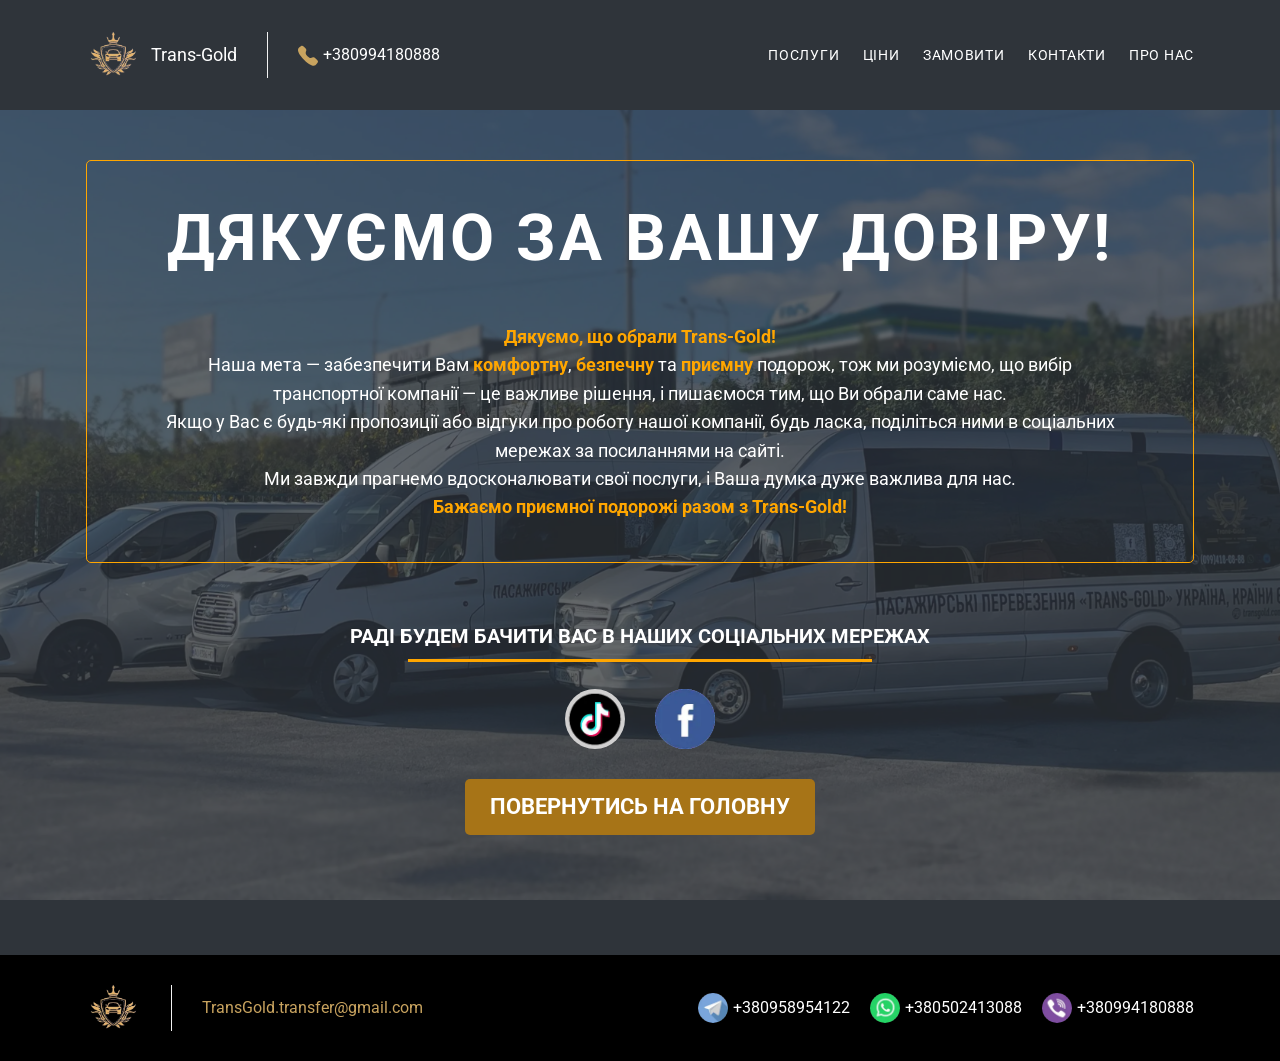
<file: thanks-page.html>
<!DOCTYPE html>
<html lang="uk">

<head>
	<title>Trans-Gold - Ми цінуємо вашу довіру</title>
	<meta charset="UTF-8">
	<meta name="format-detection" content="telephone=no">
	<!-- <meta name="description" content="Пасажирські перевезення з Ужгороду та Львова в Польщу, Німеччину, Австрію, Хорватію, оренда транспорту (бус, автобус) з водієм"> -->
	<!-- <meta name="keywords" content="пасажирські перевезення, автобуси, trans-gold, перевезення за кордон, за кордон ціна, оренда буса з водієм, трансфер за кордон, до австрії, до хорватії, до угорщинини, до польщі"> -->
	<!-- <meta name="author" content="Trans-Gold"> -->
	<meta name="robots" content="noindex, nofollow">
	<link rel="stylesheet" href="css/style.min.css?_v=20250306000957">
	<link rel="shortcut icon" href="favicon.png">
	<meta name="viewport" content="width=device-width, initial-scale=1.0">
</head>

<body>
	<div class="wrapper">
		<header data-lp class="header">
			<div class="header__container">
				<div class="header__block-logo">
					<a href="index.html#main-block" class="header__logo logo">
						<picture>
							<source srcset="img/logo.webp" type="image/webp"><img src="img/logo.png"
								alt="Логотип компанії Trans-Gold">
						</picture><span>Trans-Gold</span>
					</a>
					<a href="tel:0994180888" class="header__phone"><svg>
							<use xlink:href="img/icons/icons.svg#phone"></use>
						</svg>
						+380994180888</a>
				</div>
				<div class="header__menu menu">
					<button type="button" aria-label="головне меню" class="menu__icon icon-menu"><span></span></button>
					<nav class="menu__body">
						<ul class="menu__list">
							<li class="menu__item">
								<a href="index.html#services" data-goto-header data-goto-speed="700" class="menu__link">Послуги</a>
							</li>
							<li class="menu__item">
								<a href="index.html#price" data-goto-header data-goto-speed="700" class="menu__link">Ціни</a>
							</li>
							<li class="menu__item">
								<a href="index.html#book-transfer" data-goto-header data-goto-speed="700"
									class="menu__link">Замовити</a>
							</li>
							<li class="menu__item">
								<a href="index.html#contacts" data-goto-header data-goto-speed="700" class="menu__link">Контакти</a>
							</li>
							<li class="menu__item">
								<a href="index.html#about" data-goto-header data-goto-speed="700" class="menu__link">Про нас</a>
							</li>
						</ul>
					</nav>
				</div>
			</div>
		</header>
		<main class="page">
			<section class="page__main-block main-block">
				<div class="main-block__image-bg-ibg">
					<picture>
						<source srcset="img/main-block/image-16-mod.webp" type="image/webp"><img
							src="img/main-block/image-16-mod.jpg"
							alt="фонове зображення головного блоку, на якому два авто типу мікроавтобус">
					</picture>
				</div>
				<div class="main-block__container">
					<div class="main-block__body">
						<h1 class="main-block__title">Дякуємо за вашу довіру!</h1>
						<div class="main-block__text">
							<span>Дякуємо, що обрали Trans-Gold!</span>
							<p>
								Наша мета — забезпечити Вам <span>комфортну</span>, <span>безпечну</span> та <span>приємну</span>
								подорож, тож ми розуміємо, що вибір транспортної компанії — це
								важливе рішення, і пишаємося тим, що Ви обрали саме нас.
							</p>
							<p>
								Якщо у Вас є будь-які пропозиції або відгуки про роботу нашої компанії, будь ласка, поділіться ними в
								соціальних мережах за посиланнями на сайті. <br> Ми завжди
								прагнемо вдосконалювати свої послуги, і Ваша думка дуже важлива для нас.
							</p>
							<p>
								<span>Бажаємо приємної подорожі разом з Trans-Gold!</span>
							</p>
						</div>
					</div>
					<div class="main-block__buttons">
						<div class="main-block__label">Раді будем бачити вас в наших соціальних мережах</div>
						<div data-watch data-watch-once data-watch-threshold="0.8" class="main-block__social social-contacts">
							<a href="https://www.tiktok.com/@transgold.transfer?_t=8ema84yRBUk&_r=1" target="_blank"
								class="social-contacts__item tik-tok">
								<picture>
									<source srcset="img/contacts/tik-tok.webp" type="image/webp"><img src="img/contacts/tik-tok.png"
										alt="іконка соціальної мережі тік ток">
								</picture>
							</a>

							<a href="https://www.facebook.com/profile.php?id=100092974507367" target="_blank"
								class="social-contacts__item facebook">
								<picture>
									<source srcset="img/contacts/fb.webp" type="image/webp"><img src="img/contacts/fb.png"
										alt="іконка соціальної мережі фейсбук">
								</picture>
							</a>
						</div>
						<a href="index.html" type="button" class="main-block__main-button">Повернутись на головну</a>

					</div>
				</div>
			</section>

		</main>
		<footer class="footer">
			<div class="footer__container">
				<div class="footer__block-logo">
					<a href="#" class="footer__logo logo">
						<picture>
							<source srcset="img/logo.webp" type="image/webp"><img src="img/logo.png"
								alt="Логотип компанії Trans-Gold">
						</picture>
					</a>
					<a href="mailto:TransGold.transfer@gmail.com" class="footer__email">TransGold.transfer@gmail.com</a>
				</div>
				<div class="footer__contacts">
					<a href="https://t.me/TransGold_transfer/" target="_blank" class="footer__contact telegram">
						<picture>
							<source srcset="img/main-block/telegram.webp" type="image/webp"><img src="img/main-block/telegram.png"
								alt="telegram icon">
						</picture><span>+380958954122</span>
					</a>

					<a href="https://wa.me/380994180888/" target="_blank" class="footer__contact whatsapp">
						<picture>
							<source srcset="img/main-block/whatapp.webp" type="image/webp"><img src="img/main-block/whatapp.png"
								alt="whatsapp icon">
						</picture><span>+380502413088</span>
					</a>

					<a href="viber://chat/?number=%2B380994180888" target="_blank" class="footer__contact viber">
						<picture>
							<source srcset="img/main-block/viber.webp" type="image/webp"><img src="img/main-block/viber.png"
								alt="viber icon">
						</picture><span>+380994180888</span>
					</a>
				</div>
			</div>
		</footer>
	</div>
	<div id="popup" aria-hidden="true" class="popup">
		<div class="popup__wrapper">
			<div class="popup__content">
				<button data-close type="button" class="popup__close">Закрити</button>
				<div class="popup__text">
					<section class="popup__transfer book-transfer">
						<div class="book-transfer__container">
							<form data-watch data-watch-once class="book-transfer__form" action="#">
								<h2 class="book-transfer__title">Замовити трансфер</h2>
								<div class="book-transfer__text">Наш менеджер обов'язково зателефонує Вам для уточнення трансферу</div>
								<div class="book-transfer__item">
									<input data-validate autocomplete="on" type="text" name="ІМ'Я КЛІЄНТА" data-error="Введіть інформацію"
										placeholder="Ім'я" class="book-transfer__input input" required>
								</div>

								<div class="book-transfer__item">
									<input data-validate autocomplete="on" type="tel" name="НОМЕР ТЕЛЕФОНУ"
										data-error="Введіть інформацію" placeholder="Номер телефону" class="book-transfer__input input"
										required>
								</div>

								<button class="book-transfer__button" type="submit">Замовити</button>

							</form>
							<div data-watch data-watch-once class="book-transfer__image-ibg">
								<picture>
									<source srcset="img/book-transfer/manager-2.webp" type="image/webp"><img
										src="img/book-transfer/manager-2.jpg" alt="manager image">
								</picture>
							</div>
						</div>
					</section>
				</div>
			</div>
		</div>
	</div>
	<!-- Стилі для body -->
	<style>
		.lock body {
			overflow: hidden;
			touch-action: none;
			overscroll-behavior: none;
		}

		.loading body {
			opacity: 0;
			visibility: hidden;
		}

		.loaded body {
			transition: opacity 0.5s ease 0s;
			opacity: 1;
			visibility: visible;
		}
	</style>
	<div id="fls-preloader">
		<!-- Документація: https://template.fls.guru/template-docs/modul-preloader.html -->
		<!-- Стилі для прелоадера -->
		<style>
			* {
				padding: 0px;
				margin: 0px;
				border: 0px;
			}

			*,
			*:before,
			*:after {
				box-sizing: border-box;
			}

			html {
				overflow: hidden;
				touch-action: none;
				overscroll-behavior: none;
				overflow-y: auto;
			}

			/* Головний блок */
			.fls-preloader {
				pointer-events: none;
				z-index: -1;
				position: fixed;
				width: 100%;
				height: 100%;
				top: 0;
				left: 0;
				display: flex;
				justify-content: center;
				align-items: center;
				overflow: auto;
			}

			/* Блок з елементами */
			.fls-preloader__body {
				padding: 0.93rem;
				max-width: 31.25rem;
				display: flex;
				flex-direction: column;
			}

			/* Блок з лічильником */
			.fls-preloader__counter {
				font-size: 10rem;
				color: rgba(200, 163, 95, 1);
			}

			@media (max-width: 500px) {
				.fls-preloader__counter {
					font-size: 8rem;
				}
			}

			/* Прогресбар */
			.fls-preloader__line {}

			/* Лінія прогресбару */
			.fls-preloader__line span {
				display: inline-block;
				transition: width 0.2s ease;
				height: 0.8rem;
				background-color: rgba(200, 163, 95, 1);
			}
		</style>
		<!-- Скріпт прелоадера -->
		<script>
			function preloader() {
				const preloaderImages = document.querySelector('[data-preloader]') ? document.querySelectorAll('[data-preloader] img') : document.querySelectorAll('img');
				const preloaderContainer = document.querySelector('#fls-preloader');
				if (preloaderImages.length) {
					const preloaderTemplate = `
					<div class="fls-preloader">
						<div class="fls-preloader__body">
							<div class="fls-preloader__counter">0%</div>
							<div class="fls-preloader__line"><span></span></div>
						</div>
					</div>`;
					document.querySelector('html').insertAdjacentHTML("beforeend", preloaderTemplate);

					const
						preloader = document.querySelector('.fls-preloader'),
						showPecentLoad = document.querySelector('.fls-preloader__counter'),
						showLineLoad = document.querySelector('.fls-preloader__line span'),
						htmlDocument = document.documentElement;

					let imagesLoadedCount = counter = progress = 0;

					htmlDocument.classList.add('loading');
					htmlDocument.classList.add('lock');

					preloaderImages.forEach(preloaderImage => {
						const imgClone = document.createElement('img');
						if (imgClone) {
							imgClone.onload = imageLoaded;
							imgClone.onerror = imageLoaded;
							preloaderImage.dataset.src ? imgClone.src = preloaderImage.dataset.src : imgClone.src = preloaderImage.src;
						}
					});

					function setValueProgress(progress) {
						showPecentLoad ? showPecentLoad.innerText = `${progress}%` : null;
						showLineLoad ? showLineLoad.style.width = `${progress}%` : null;
					}
					showPecentLoad ? setValueProgress(progress) : null;

					function imageLoaded() {
						imagesLoadedCount++;
						progress = Math.round((100 / preloaderImages.length) * imagesLoadedCount);
						const intervalId = setInterval(() => {
							counter >= progress ? clearInterval(intervalId) : setValueProgress(++counter);
							counter >= 100 ? addLoadedClass() : null;
						}, 10);
					}

					function addLoadedClass() {
						htmlDocument.classList.add('loaded');
						htmlDocument.classList.remove('lock');
						htmlDocument.classList.remove('loading');
						setInterval(() => {
							preloader.remove();
							preloaderContainer.remove();
						}, 500);
					}
				} else {
					preloaderContainer.remove();
				}
			}
			preloader();
		</script>
	</div>
	<script src="js/app.min.js?_v=20250306000957"></script>
</body>

</html>
</file>
<file: css/style.min.css>
@charset "UTF-8";@import url(https://fonts.googleapis.com/css?family=Roboto:regular,500,700,800&display=swap);:root{--primary:rgb(255, 166, 0);--secondary:#94d2bd;--accent:#0090c1;--inverse:#ffff3f;--bg-primary:rgb(47, 52, 58);--bg-secondary:rgb(33, 33, 33);--bg-white:#ffffff;--bg-gold:rgb(255, 166, 0);--text-primary:#fbfffe;--text-gold:rgb(255, 166, 0);--text-white:#ffffff;--text-inverse:#e8eddf}*{padding:0;margin:0;border:0}*,:after,:before{-webkit-box-sizing:border-box;box-sizing:border-box}body,html{height:100%;min-width:320px}body{color:#fff;line-height:1;font-family:Roboto;font-size:1rem;-ms-text-size-adjust:100%;-moz-text-size-adjust:100%;-webkit-text-size-adjust:100%;-webkit-font-smoothing:antialiased;-moz-osx-font-smoothing:grayscale}button,input,textarea{font-family:Roboto;font-size:inherit;line-height:inherit}button{cursor:pointer;color:inherit;background-color:transparent}a{color:inherit;text-decoration:none}ul li{list-style:none}img{vertical-align:top}h1,h2,h3,h4,h5,h6{font-weight:inherit;font-size:inherit}body{background-color:#2f343a}.lock body{overflow:hidden;-ms-touch-action:none;touch-action:none;-ms-scroll-chaining:none;overscroll-behavior:none}.wrapper{min-height:100%;display:-webkit-box;display:-ms-flexbox;display:flex;-webkit-box-orient:vertical;-webkit-box-direction:normal;-ms-flex-direction:column;flex-direction:column;overflow:hidden}@supports (overflow:clip){.wrapper{overflow:clip}}.wrapper>main{-webkit-box-flex:1;-ms-flex:1 1 auto;flex:1 1 auto}.wrapper>*{min-width:0}[class*=__container]{max-width:71.125rem;margin:0 auto;padding:0 .9375rem}input[type=email],input[type=tel],input[type=text],textarea{-webkit-appearance:none;-moz-appearance:none;appearance:none}.input{width:100%;display:block}.input[placeholder]:not([data-placeholder-nohiden])::-webkit-input-placeholder{-webkit-transition:opacity .3s;transition:opacity .3s}.input[placeholder]:not([data-placeholder-nohiden])::-moz-placeholder{-moz-transition:opacity .3s;transition:opacity .3s}.input[placeholder]:not([data-placeholder-nohiden]):-ms-input-placeholder{-ms-transition:opacity .3s;transition:opacity .3s}.input[placeholder]:not([data-placeholder-nohiden])::-ms-input-placeholder{-ms-transition:opacity .3s;transition:opacity .3s}.input[placeholder]:not([data-placeholder-nohiden])::placeholder{-webkit-transition:opacity .3s;transition:opacity .3s}.input[placeholder]:not([data-placeholder-nohiden]):focus::-webkit-input-placeholder{opacity:0}.input[placeholder]:not([data-placeholder-nohiden]):focus::-moz-placeholder{opacity:0}.input[placeholder]:not([data-placeholder-nohiden]):focus:-ms-input-placeholder{opacity:0}.input[placeholder]:not([data-placeholder-nohiden]):focus::-ms-input-placeholder{opacity:0}.input[placeholder]:not([data-placeholder-nohiden]):focus::placeholder{opacity:0}textarea.input{resize:none;padding:0 0}body::after{content:"";background-color:rgba(0,0,0,.5);position:fixed;width:100%;height:100%;top:0;left:0;opacity:0;-webkit-transition:opacity .8s ease 0s;transition:opacity .8s ease 0s;pointer-events:none;z-index:149}.popup-show body::after{opacity:1}.popup{position:fixed;top:0;left:0;bottom:0;right:0;-webkit-transition:visibility .8s ease 0s;transition:visibility .8s ease 0s;visibility:hidden;pointer-events:none}.popup__transfer{padding:1.25rem 0!important}.popup__close{color:#000;text-align:right;position:absolute;bottom:100%;right:0;background-color:#fff;padding:.1875rem .625rem}.popup_show{z-index:150;visibility:visible;overflow:auto;pointer-events:auto}.popup_show .popup__content{visibility:visible;-webkit-transform:scale(1);-ms-transform:scale(1);transform:scale(1)}.popup__wrapper{display:-webkit-box;display:-ms-flexbox;display:flex;-webkit-box-orient:vertical;-webkit-box-direction:normal;-ms-flex-direction:column;flex-direction:column;-webkit-box-align:center;-ms-flex-align:center;align-items:center;min-height:100%;-webkit-box-flex:1;-ms-flex:1 1 auto;flex:1 1 auto;width:100%;display:flex;-webkit-box-pack:center;-ms-flex-pack:center;justify-content:center;align-items:center}.popup__content{position:relative;visibility:hidden;-webkit-transform:scale(0);-ms-transform:scale(0);transform:scale(0);-webkit-transition:-webkit-transform .3s ease 0s;transition:-webkit-transform .3s ease 0s;transition:transform .3s ease 0s;transition:transform .3s ease 0s,-webkit-transform .3s ease 0s;background-color:#eee;width:100%;max-width:900px}.lock .popup__content{visibility:visible}.spollers__title{width:100%;cursor:default;text-align:left;position:relative;list-style:none}._spoller-init .spollers__title{cursor:pointer}._spoller-init .spollers__title::after,._spoller-init .spollers__title::before{content:"";position:absolute;right:0;top:50%;background-color:#fff;height:2px;width:10px;-webkit-transition:-webkit-transform .5s ease 0s;transition:-webkit-transform .5s ease 0s;transition:transform .5s ease 0s;transition:transform .5s ease 0s,-webkit-transform .5s ease 0s}._spoller-init .spollers__title::before{-webkit-transform:translate(-75%,-50%) rotate(40deg);-ms-transform:translate(-75%,-50%) rotate(40deg);transform:translate(-75%,-50%) rotate(40deg)}._spoller-init .spollers__title::after{-webkit-transform:translate(0,-50%) rotate(-40deg);-ms-transform:translate(0,-50%) rotate(-40deg);transform:translate(0,-50%) rotate(-40deg)}._spoller-init .spollers__title._spoller-active::before{-webkit-transform:translateX(-75%) rotate(-40deg);-ms-transform:translateX(-75%) rotate(-40deg);transform:translateX(-75%) rotate(-40deg)}._spoller-init .spollers__title._spoller-active::after{-webkit-transform:rotate(40deg);-ms-transform:rotate(40deg);transform:rotate(40deg)}[class*=-ibg]{position:relative}[class*=-ibg] img{position:absolute;width:100%;height:100%;top:0;left:0;-o-object-fit:cover;object-fit:cover}[class*=-ibg--contain] img{-o-object-fit:contain;object-fit:contain}.page__choose-us:not(:last-child){margin-bottom:3.125rem}.logo{display:-webkit-box;display:-ms-flexbox;display:flex;-webkit-box-align:center;-ms-flex-align:center;align-items:center;-webkit-column-gap:.625rem;-moz-column-gap:.625rem;column-gap:.625rem;height:2.875rem}.logo img{width:3.4375rem;height:3.4375rem;-o-object-fit:cover;object-fit:cover;-o-object-position:center;object-position:center;-webkit-transition:-webkit-transform .3s;transition:-webkit-transform .3s;transition:transform .3s;transition:transform .3s,-webkit-transform .3s;-webkit-transform:scale(1.001);-ms-transform:scale(1.001);transform:scale(1.001)}.logo span{font-size:1.125rem;-webkit-transition:color .3s;transition:color .3s}.logo:not(:last-child)::after{content:"";height:100%;width:.0625rem;background-color:#f2f2f2;margin-left:0;margin-right:.625rem}.title-block{font-weight:700;line-height:1.2;letter-spacing:.2rem;text-transform:uppercase;text-align:center}.title-block span{color:#ffa600}.phone-button{position:fixed;width:4.375rem;height:4.375rem;bottom:1.25rem;right:.625rem;z-index:100;color:#fff;background-color:#0f7e0f;border-radius:50%;padding:.625rem}.phone-button__tooltip{position:absolute;bottom:calc(100% + 1.25rem);left:-100%;max-width:12.5rem;background-color:gray;padding:.9375rem;border-radius:.3125rem;opacity:0;visibility:hidden;-webkit-transition:all .3s ease-in-out;transition:all .3s ease-in-out;line-height:1.3}.phone-button__tooltip::before{content:"";position:absolute;top:100%;left:70%;width:0;height:0;border-left:1.25rem solid transparent;border-right:0 solid transparent;border-top:1.25rem solid gray}.phone-button__text{position:relative;width:100%;height:100%}.phone-button__text span{padding-top:.25rem;position:absolute;top:50%;left:50%;-webkit-transform:translate(-50%,-50%) scale(1);-ms-transform:translate(-50%,-50%) scale(1);transform:translate(-50%,-50%) scale(1);-webkit-animation:btn-text 8s ease-in-out infinite;animation:btn-text 8s ease-in-out infinite;font-size:.75rem;line-height:1.4;text-transform:uppercase;font-weight:800;text-align:center}.phone-button__button-icon{position:absolute;top:50%;left:50%;width:80%;height:80%;-webkit-transform:translate(-50%,-50%) scale(1) rotate(0);-ms-transform:translate(-50%,-50%) scale(1) rotate(0);transform:translate(-50%,-50%) scale(1) rotate(0);-webkit-animation:btn-icon 8s ease-in-out infinite;animation:btn-icon 8s ease-in-out infinite;fill:var(--bg-white)}@-webkit-keyframes btn-text{0%{-webkit-transform:translate(-50%,-50%) scale(0);transform:translate(-50%,-50%) scale(0)}5%{-webkit-transform:translate(-50%,-50%) scale(1);transform:translate(-50%,-50%) scale(1)}45%{-webkit-transform:translate(-50%,-50%) scale(1);transform:translate(-50%,-50%) scale(1)}50%{-webkit-transform:translate(-50%,-50%) scale(0);transform:translate(-50%,-50%) scale(0)}100%{-webkit-transform:translate(-50%,-50%) scale(0);transform:translate(-50%,-50%) scale(0)}}@keyframes btn-text{0%{-webkit-transform:translate(-50%,-50%) scale(0);transform:translate(-50%,-50%) scale(0)}5%{-webkit-transform:translate(-50%,-50%) scale(1);transform:translate(-50%,-50%) scale(1)}45%{-webkit-transform:translate(-50%,-50%) scale(1);transform:translate(-50%,-50%) scale(1)}50%{-webkit-transform:translate(-50%,-50%) scale(0);transform:translate(-50%,-50%) scale(0)}100%{-webkit-transform:translate(-50%,-50%) scale(0);transform:translate(-50%,-50%) scale(0)}}@-webkit-keyframes btn-icon{0%{-webkit-transform:translate(-50%,-50%) scale(0);transform:translate(-50%,-50%) scale(0)}50%{-webkit-transform:translate(-50%,-50%) scale(0);transform:translate(-50%,-50%) scale(0)}55%{-webkit-transform:translate(-50%,-50%) scale(1) rotate(-20deg);transform:translate(-50%,-50%) scale(1) rotate(-20deg)}70%{-webkit-transform:translate(-50%,-50%) scale(1) rotate(20deg);transform:translate(-50%,-50%) scale(1) rotate(20deg)}80%{-webkit-transform:translate(-50%,-50%) scale(1) rotate(-20deg);transform:translate(-50%,-50%) scale(1) rotate(-20deg)}95%{-webkit-transform:translate(-50%,-50%) scale(1) rotate(20deg);transform:translate(-50%,-50%) scale(1) rotate(20deg)}100%{-webkit-transform:translate(-50%,-50%) scale(0);transform:translate(-50%,-50%) scale(0)}}@keyframes btn-icon{0%{-webkit-transform:translate(-50%,-50%) scale(0);transform:translate(-50%,-50%) scale(0)}50%{-webkit-transform:translate(-50%,-50%) scale(0);transform:translate(-50%,-50%) scale(0)}55%{-webkit-transform:translate(-50%,-50%) scale(1) rotate(-20deg);transform:translate(-50%,-50%) scale(1) rotate(-20deg)}70%{-webkit-transform:translate(-50%,-50%) scale(1) rotate(20deg);transform:translate(-50%,-50%) scale(1) rotate(20deg)}80%{-webkit-transform:translate(-50%,-50%) scale(1) rotate(-20deg);transform:translate(-50%,-50%) scale(1) rotate(-20deg)}95%{-webkit-transform:translate(-50%,-50%) scale(1) rotate(20deg);transform:translate(-50%,-50%) scale(1) rotate(20deg)}100%{-webkit-transform:translate(-50%,-50%) scale(0);transform:translate(-50%,-50%) scale(0)}}.header{position:fixed;width:100%;z-index:50;padding-top:.3125rem;padding-bottom:.3125rem;background-color:#2f343a;-webkit-transition:color .3s,background-color .3s;transition:color .3s,background-color .3s}.header._header-scroll{background-color:#000}.header._header-scroll .header__container{min-height:3.75rem}.header__container{display:-webkit-box;display:-ms-flexbox;display:flex;-webkit-box-align:center;-ms-flex-align:center;align-items:center;-webkit-column-gap:.9375rem;-moz-column-gap:.9375rem;column-gap:.9375rem;min-height:3.75rem;-webkit-transition:min-height .3s;transition:min-height .3s}.header__block-logo{display:-webkit-box;display:-ms-flexbox;display:flex;-webkit-box-align:center;-ms-flex-align:center;align-items:center;position:relative;z-index:2}.header__phone{display:-webkit-box;display:-ms-flexbox;display:flex;-webkit-box-align:center;-ms-flex-align:center;align-items:center;-webkit-column-gap:.3125rem;-moz-column-gap:.3125rem;column-gap:.3125rem;-webkit-transition:color .3s;transition:color .3s}.header__phone svg{width:1.25rem;height:1.5625rem;fill:#c8a35f;-webkit-transition:fill .3s;transition:fill .3s;-webkit-animation:shake 2s cubic-bezier(.445,.05,.55,.95) infinite;animation:shake 2s cubic-bezier(.445,.05,.55,.95) infinite}@-webkit-keyframes shake{10%{-webkit-transform:rotate(-15deg);transform:rotate(-15deg)}20%{-webkit-transform:rotate(20deg);transform:rotate(20deg)}}@keyframes shake{10%{-webkit-transform:rotate(-15deg);transform:rotate(-15deg)}20%{-webkit-transform:rotate(20deg);transform:rotate(20deg)}}.header__menu{-webkit-box-flex:1;-ms-flex:1 0 auto;flex:1 0 auto}.menu__icon{margin-left:auto}.menu-open .menu__body{left:0}.menu-open .menu__body::before{left:0}.menu__list{display:-webkit-box;display:-ms-flexbox;display:flex;-ms-flex-wrap:wrap;flex-wrap:wrap;-webkit-box-align:center;-ms-flex-align:center;align-items:center}.menu__link{font-size:1.375rem;line-height:1.2;text-transform:uppercase;position:relative;padding-top:.3125rem;padding-bottom:.3125rem;-webkit-transition:color .3s;transition:color .3s}.menu__link::before{content:"";position:absolute;width:0;height:.0625rem;top:100%;right:0;background-color:#fff;-webkit-transition:width .3s;transition:width .3s}.icon-menu{display:none}.footer{padding:1.875rem;background-color:#000}.footer__container{display:-webkit-box;display:-ms-flexbox;display:flex;-webkit-box-align:center;-ms-flex-align:center;align-items:center;-webkit-column-gap:1.875rem;-moz-column-gap:1.875rem;column-gap:1.875rem}.footer__block-logo{row-gap:1.25rem;display:-webkit-box;display:-ms-flexbox;display:flex;-webkit-box-align:center;-ms-flex-align:center;align-items:center;-webkit-box-flex:1;-ms-flex-positive:1;flex-grow:1}.footer__email{color:#c8a35f;-webkit-transition:color .3s;transition:color .3s;padding:.3125rem 0}.footer__contacts{display:-webkit-box;display:-ms-flexbox;display:flex;-ms-flex-wrap:wrap;flex-wrap:wrap;-webkit-column-gap:1.25rem;-moz-column-gap:1.25rem;column-gap:1.25rem;row-gap:1.25rem;-webkit-box-align:center;-ms-flex-align:center;align-items:center;-webkit-box-pack:center;-ms-flex-pack:center;justify-content:center}.footer__contact{display:-webkit-box;display:-ms-flexbox;display:flex;-webkit-box-align:center;-ms-flex-align:center;align-items:center;-webkit-column-gap:.3125rem;-moz-column-gap:.3125rem;column-gap:.3125rem;-webkit-transition:-webkit-transform .4s;transition:-webkit-transform .4s;transition:transform .4s;transition:transform .4s,-webkit-transform .4s;-webkit-animation:headshake 2.5s cubic-bezier(.445,.05,.55,.95) 50;animation:headshake 2.5s cubic-bezier(.445,.05,.55,.95) 50;-webkit-animation-delay:1.5s;animation-delay:1.5s}.footer__contact:nth-child(2){-webkit-animation-delay:1s;animation-delay:1s}.footer__contact:nth-child(3){-webkit-animation-delay:.5s;animation-delay:.5s}@-webkit-keyframes headshake{0%{-webkit-transform:translateX(0);transform:translateX(0)}3.25%{-webkit-transform:translateX(-6px) rotateY(-9deg);transform:translateX(-6px) rotateY(-9deg)}9.25%{-webkit-transform:translateX(5px) rotateY(7deg);transform:translateX(5px) rotateY(7deg)}15.75%{-webkit-transform:translateX(-3px) rotateY(-5deg);transform:translateX(-3px) rotateY(-5deg)}21.75%{-webkit-transform:translateX(2px) rotateY(3deg);transform:translateX(2px) rotateY(3deg)}25%{-webkit-transform:translateX(0);transform:translateX(0)}}@keyframes headshake{0%{-webkit-transform:translateX(0);transform:translateX(0)}3.25%{-webkit-transform:translateX(-6px) rotateY(-9deg);transform:translateX(-6px) rotateY(-9deg)}9.25%{-webkit-transform:translateX(5px) rotateY(7deg);transform:translateX(5px) rotateY(7deg)}15.75%{-webkit-transform:translateX(-3px) rotateY(-5deg);transform:translateX(-3px) rotateY(-5deg)}21.75%{-webkit-transform:translateX(2px) rotateY(3deg);transform:translateX(2px) rotateY(3deg)}25%{-webkit-transform:translateX(0);transform:translateX(0)}}.footer__contact img{width:1.875rem;height:1.875rem;border-radius:50%}.main-block{padding-bottom:1.25rem;padding-top:6.875rem;position:relative;min-height:100vh;display:-webkit-box;display:-ms-flexbox;display:flex;-webkit-box-orient:vertical;-webkit-box-direction:normal;-ms-flex-direction:column;flex-direction:column;-webkit-box-align:center;-ms-flex-align:center;align-items:center;-webkit-box-pack:center;-ms-flex-pack:center;justify-content:center}.main-block__image-bg-ibg{height:100%;width:100%;position:fixed;z-index:-1;top:0;left:0}.main-block__image-bg-ibg::after{content:"";position:absolute;width:100%;min-height:100%;top:0;left:0;background-color:rgba(47,52,58,.75)}.main-block__container{-webkit-box-flex:1;-ms-flex-positive:1;flex-grow:1;-ms-flex-item-align:center;-ms-grid-row-align:center;align-self:center;display:-webkit-box;display:-ms-flexbox;display:flex;-webkit-box-orient:vertical;-webkit-box-direction:normal;-ms-flex-direction:column;flex-direction:column;-webkit-box-align:center;-ms-flex-align:center;align-items:center;-webkit-box-pack:center;-ms-flex-pack:center;justify-content:center;row-gap:3.75rem;opacity:0;padding:3.125rem .9375rem 4.375rem;-webkit-transform:translate(-20%,0);-ms-transform:translate(-20%,0);transform:translate(-20%,0);-webkit-transition:opacity .6s .3s,-webkit-transform .6s .3s;transition:opacity .6s .3s,-webkit-transform .6s .3s;transition:opacity .6s .3s,transform .6s .3s;transition:opacity .6s .3s,transform .6s .3s,-webkit-transform .6s .3s}.loaded .main-block__container{opacity:1;-webkit-transform:translate(0,0);-ms-transform:translate(0,0);transform:translate(0,0)}.main-block__body{padding:3.125rem 0;padding:.9375rem 1.25rem;border:.0625rem solid #ffa600;text-align:center;border-radius:.3125rem}.main-block__title{font-weight:700;line-height:1.2;letter-spacing:.2rem;text-transform:uppercase}.main-block__title:not(:last-child){margin-bottom:1.25rem}.main-block__text{font-size:1rem;font-weight:400;line-height:1.58}.main-block__text span{color:#ffa600;font-weight:700}.main-block__buttons{display:-webkit-box;display:-ms-flexbox;display:flex;-webkit-box-orient:vertical;-webkit-box-direction:normal;-ms-flex-direction:column;flex-direction:column;-webkit-box-align:center;-ms-flex-align:center;align-items:center;row-gap:1.875rem}.main-block__label{padding-bottom:10px;font-size:1.25rem;text-transform:uppercase;line-height:1.3;color:var(--text-white);font-weight:700;position:relative}.main-block__label::before{content:"";position:absolute;top:100%;left:50%;-webkit-transform:translate(-50%,0);-ms-transform:translate(-50%,0);transform:translate(-50%,0);width:80%;height:3px;background-color:var(--bg-gold)}.main-block__main-button{font-size:1.375rem;line-height:1.2;padding:.9375rem 1.5625rem;font-weight:700;background-color:#a77417;border-radius:.3125rem;text-transform:uppercase;-webkit-transition:background-color .3s,color .3s;transition:background-color .3s,color .3s}.main-block__mesenger-butons{display:-webkit-box;display:-ms-flexbox;display:flex;-webkit-box-align:center;-ms-flex-align:center;align-items:center;-webkit-column-gap:1.875rem;-moz-column-gap:1.875rem;column-gap:1.875rem}.contacts-item{position:relative}.contacts-item::before{content:"";position:absolute;width:100%;height:100%;top:0;left:0;border-radius:50%;z-index:0;-webkit-animation:pulse 1s linear infinite;animation:pulse 1s linear infinite}@-webkit-keyframes pulse{0%{-webkit-transform:scale(1);transform:scale(1);opacity:1}100%{-webkit-transform:scale(1.4);transform:scale(1.4);opacity:.2}}@keyframes pulse{0%{-webkit-transform:scale(1);transform:scale(1);opacity:1}100%{-webkit-transform:scale(1.4);transform:scale(1.4);opacity:.2}}.contacts-item img{width:3.75rem;height:3.75rem;border-radius:50%;z-index:2;position:relative}.telegram::before{background-color:#77adff}.whatsapp::before{background-color:#0ab10a}.viber::before{background-color:#8a2be2}.main__scroll{position:absolute;bottom:0;left:50%;-webkit-transform:translateX(-45%);-ms-transform:translateX(-45%);transform:translateX(-45%);width:2.1875rem;height:2.1875rem}.main__scroll svg{opacity:.8;width:100%;height:100%;-webkit-animation:scroll 1s ease-in-out infinite alternate;animation:scroll 1s ease-in-out infinite alternate;fill:var(--bg-white);-webkit-transition:fill .3s;transition:fill .3s}@-webkit-keyframes scroll{0%{-webkit-transform:translate(0,0);transform:translate(0,0)}100%{-webkit-transform:translate(0,50%);transform:translate(0,50%)}}@keyframes scroll{0%{-webkit-transform:translate(0,0);transform:translate(0,0)}100%{-webkit-transform:translate(0,50%);transform:translate(0,50%)}}.advantages{padding:3.125rem 0;background-color:var(--bg-primary)}.advantages__title:not(:last-child){margin-bottom:2.5rem}.advantages__body{display:-ms-grid;display:grid;grid-auto-rows:1fr;-webkit-box-pack:center;-ms-flex-pack:center;justify-content:center;-webkit-column-gap:1.875rem;-moz-column-gap:1.875rem;column-gap:1.875rem;row-gap:2.5rem}.advantages__body._watcher-view .advantages__item{opacity:1}.item-advantages{display:-webkit-box;display:-ms-flexbox;display:flex;-webkit-box-orient:vertical;-webkit-box-direction:normal;-ms-flex-direction:column;flex-direction:column;row-gap:.9375rem;text-align:center;opacity:0;-webkit-transition:opacity .4s;transition:opacity .4s}.item-advantages:nth-child(1){-webkit-transition-delay:.3s;transition-delay:.3s}.item-advantages:nth-child(2){-webkit-transition-delay:.5s;transition-delay:.5s}.item-advantages:nth-child(3){-webkit-transition-delay:.7s;transition-delay:.7s}.item-advantages:nth-child(4){-webkit-transition-delay:.9s;transition-delay:.9s}.item-advantages:nth-child(5){-webkit-transition-delay:1.1s;transition-delay:1.1s}.item-advantages:nth-child(6){-webkit-transition-delay:1.3s;transition-delay:1.3s}.item-advantages__image img{width:4.375rem;height:4.375rem}.item-advantages__title{text-transform:uppercase;font-size:1.125rem;font-weight:500}.services{padding:3.125rem 0}.services__title:not(:last-child){margin-bottom:2.5rem}.services__body{display:-ms-grid;display:grid;gap:1.875rem}.services__item{text-align:center;padding:.625rem;background-color:var(--bg-secondary);-webkit-transition:opacity .4s;transition:opacity .4s;opacity:0;border-radius:.1875rem}.services__item._watcher-view{opacity:1}.services__image-ibg{padding-bottom:50%;overflow:hidden;border-radius:.1875rem}.services__image-ibg:not(:last-child){margin-bottom:.9375rem}.services__image-ibg img{-webkit-transition:-webkit-transform .3s;transition:-webkit-transform .3s;transition:transform .3s;transition:transform .3s,-webkit-transform .3s;-webkit-transform:scale(1.001);-ms-transform:scale(1.001);transform:scale(1.001)}.services__text{font-size:1.25rem;color:#ffa600;line-height:1.4;font-weight:700}.price{padding:2.5rem 0;background-color:var(--bg-primary)}.price__title:not(:last-child){margin-bottom:3.125rem}.price__text{font-size:1.125rem;text-align:center;line-height:1.5}.price__text:not(:last-child){margin-bottom:1.875rem}.price__text span{color:#ffa600;text-transform:uppercase;font-weight:500}.price__body{display:-ms-grid;display:grid;gap:1.875rem}.item-price{display:-webkit-box;display:-ms-flexbox;display:flex;gap:1.875rem;-webkit-transition:opacity .4s,-webkit-transform .4s;transition:opacity .4s,-webkit-transform .4s;transition:opacity .4s,transform .4s;transition:opacity .4s,transform .4s,-webkit-transform .4s;opacity:0;-webkit-transform:translate(-30%,0);-ms-transform:translate(-30%,0);transform:translate(-30%,0)}.item-price._watcher-view{opacity:1;-webkit-transform:translate(0,0);-ms-transform:translate(0,0);transform:translate(0,0)}.item-price__image-ibg{overflow:hidden;border-radius:.1875rem;padding-bottom:50%}.item-price__image-ibg img{-webkit-transition:-webkit-transform .5s;transition:-webkit-transform .5s;transition:transform .5s;transition:transform .5s,-webkit-transform .5s;-webkit-transform:scale(1.001);-ms-transform:scale(1.001);transform:scale(1.001)}.item-price__title{font-size:1.125rem;line-height:1.3;text-transform:uppercase}.item-price__title span{color:#ffa600}.item-price__title:not(:last-child){margin-bottom:.625rem}.item-price__item{line-height:1.3}.item-price__item span{color:#ffa600}.item-price__item:not(:last-child){margin-bottom:.3125rem}.item-price__second-town{color:green!important}.book-transfer{padding:3.125rem 0;background-color:#000}.book-transfer__container{display:-ms-grid;display:grid;row-gap:1.25rem}.book-transfer__form{background-color:rgba(255,255,255,.1);text-align:center;padding:1.25rem 1.875rem;height:100%;display:-webkit-box;display:-ms-flexbox;display:flex;-webkit-box-orient:vertical;-webkit-box-direction:normal;-ms-flex-direction:column;flex-direction:column;-webkit-box-pack:center;-ms-flex-pack:center;justify-content:center;border-radius:.3125rem;-webkit-box-ordinal-group:3;-ms-flex-order:2;order:2;-webkit-transition:opacity .4s,-webkit-transform .4s;transition:opacity .4s,-webkit-transform .4s;transition:opacity .4s,transform .4s;transition:opacity .4s,transform .4s,-webkit-transform .4s;opacity:0;-webkit-transform:translate(-30%,0);-ms-transform:translate(-30%,0);transform:translate(-30%,0)}.book-transfer__form._watcher-view{opacity:1;-webkit-transform:translate(0,0);-ms-transform:translate(0,0);transform:translate(0,0)}.book-transfer__title{font-weight:700;text-transform:uppercase;line-height:1.2}.book-transfer__title:not(:last-child){margin-bottom:.9375rem}.book-transfer__text{max-width:25rem;margin:0 auto;line-height:1.2}.book-transfer__text:not(:last-child){margin-bottom:2.1875rem}.book-transfer__item{position:relative}.book-transfer__item:not(:last-child){margin-bottom:2.1875rem}.book-transfer__item .form__error{position:absolute;left:0;color:red;top:110%}.book-transfer__input{padding:.9375rem 1.25rem;border-radius:.3125rem}.book-transfer__input._form-focus{outline:.1875rem solid;outline-color:#ffb01c}.book-transfer__input._form-error{outline:.1875rem solid;outline-color:red}.book-transfer__button{text-transform:uppercase;text-align:center;font-weight:700;font-size:1.125rem;background-color:#a77417;padding:.9375rem 1.875rem;border-radius:.3125rem;-webkit-transition:color .3s,background-color .3s;transition:color .3s,background-color .3s}.book-transfer__image-ibg{padding-bottom:70%;border-radius:.3125rem;overflow:hidden;height:100%;-webkit-box-ordinal-group:2;-ms-flex-order:1;order:1;-webkit-transition:opacity .4s,-webkit-transform .4s;transition:opacity .4s,-webkit-transform .4s;transition:opacity .4s,transform .4s;transition:opacity .4s,transform .4s,-webkit-transform .4s;opacity:0;-webkit-transform:translate(30%,0);-ms-transform:translate(30%,0);transform:translate(30%,0)}.book-transfer__image-ibg._watcher-view{opacity:1;-webkit-transform:translate(0,0);-ms-transform:translate(0,0);transform:translate(0,0)}.contacts{padding:0 0 3.125rem;background-color:#000}.contacts__title:not(:last-child){margin-bottom:1.875rem}.contacts__text{line-height:1.4;font-size:1.125rem;text-align:center}.contacts__text:not(:last-child){margin-bottom:1.875rem}.contacts__text span{color:#ffa600;font-weight:700}.contacts__body{display:-webkit-box;display:-ms-flexbox;display:flex;-webkit-box-orient:vertical;-webkit-box-direction:normal;-ms-flex-direction:column;flex-direction:column;-webkit-box-align:center;-ms-flex-align:center;align-items:center;-webkit-box-pack:center;-ms-flex-pack:center;justify-content:center;row-gap:3.75rem}.contacts__mesenger{display:-webkit-box;display:-ms-flexbox;display:flex;-webkit-box-align:center;-ms-flex-align:center;align-items:center;-webkit-box-pack:center;-ms-flex-pack:center;justify-content:center;-webkit-column-gap:1.875rem;-moz-column-gap:1.875rem;column-gap:1.875rem;row-gap:.625rem;-ms-flex-wrap:wrap;flex-wrap:wrap;-webkit-transition:opacity .4s,-webkit-transform .4s;transition:opacity .4s,-webkit-transform .4s;transition:opacity .4s,transform .4s;transition:opacity .4s,transform .4s,-webkit-transform .4s;opacity:0;-webkit-transform:translate(30%,0);-ms-transform:translate(30%,0);transform:translate(30%,0)}.contacts__mesenger._watcher-view{opacity:1;-webkit-transform:translate(0,0);-ms-transform:translate(0,0);transform:translate(0,0)}.contacts__item{-webkit-transition:color .3s,-webkit-transform .3s;transition:color .3s,-webkit-transform .3s;transition:transform .3s,color .3s;transition:transform .3s,color .3s,-webkit-transform .3s;display:-webkit-box;display:-ms-flexbox;display:flex;-webkit-box-align:center;-ms-flex-align:center;align-items:center;-webkit-column-gap:.3125rem;-moz-column-gap:.3125rem;column-gap:.3125rem;-webkit-animation:headshake 2.5s cubic-bezier(.445,.05,.55,.95) infinite;animation:headshake 2.5s cubic-bezier(.445,.05,.55,.95) infinite;-webkit-animation-delay:1.5s;animation-delay:1.5s}.contacts__item:nth-child(2){-webkit-animation-delay:1s;animation-delay:1s}.contacts__item:nth-child(3){-webkit-animation-delay:.5s;animation-delay:.5s}@keyframes headshake{0%{-webkit-transform:translateX(0);transform:translateX(0)}3.25%{-webkit-transform:translateX(-6px) rotateY(-9deg);transform:translateX(-6px) rotateY(-9deg)}9.25%{-webkit-transform:translateX(5px) rotateY(7deg);transform:translateX(5px) rotateY(7deg)}15.75%{-webkit-transform:translateX(-3px) rotateY(-5deg);transform:translateX(-3px) rotateY(-5deg)}21.75%{-webkit-transform:translateX(2px) rotateY(3deg);transform:translateX(2px) rotateY(3deg)}25%{-webkit-transform:translateX(0);transform:translateX(0)}}.contacts__item::before{display:none;-webkit-animation:none;animation:none}.social-contacts{display:-webkit-box;display:-ms-flexbox;display:flex;-ms-flex-wrap:wrap;flex-wrap:wrap;-webkit-box-align:center;-ms-flex-align:center;align-items:center;-webkit-transition:opacity .4s,-webkit-transform .4s;transition:opacity .4s,-webkit-transform .4s;transition:opacity .4s,transform .4s;transition:opacity .4s,transform .4s,-webkit-transform .4s;opacity:0;-webkit-transform:translate(30%,0);-ms-transform:translate(30%,0);transform:translate(30%,0)}.social-contacts._watcher-view{opacity:1;-webkit-transform:translate(0,0);-ms-transform:translate(0,0);transform:translate(0,0)}.social-contacts__item{-webkit-transition:-webkit-transform .3s;transition:-webkit-transform .3s;transition:transform .3s;transition:transform .3s,-webkit-transform .3s;position:relative;z-index:2}.social-contacts__item:not(:last-child){margin-right:1.875rem}.social-contacts__item img{width:3.75rem;height:3.75rem;-o-object-fit:contain;object-fit:contain;-o-object-position:center;object-position:center}.social-contacts__item::before{content:"";position:absolute;width:100%;height:100%;top:0;left:0;border-radius:50%;z-index:-1;-webkit-animation:pulse 1s linear infinite;animation:pulse 1s linear infinite}@keyframes pulse{0%{-webkit-transform:scale(1);transform:scale(1);opacity:1}100%{-webkit-transform:scale(1.4);transform:scale(1.4);opacity:.1}}.tik-tok::before{content:"";background-color:#d1d0d0}.facebook::before{background-color:#5f83f0}.email::before{background-color:#fa6868}.about{padding:3.125rem 0}.about__title:not(:last-child){margin-bottom:3.125rem}.about__content{display:-webkit-box;display:-ms-flexbox;display:flex;-webkit-box-orient:vertical;-webkit-box-direction:normal;-ms-flex-direction:column;flex-direction:column;row-gap:1.875rem}.about__item{display:-ms-grid;display:grid;row-gap:1.25rem;background-color:rgba(0,0,0,.4);padding:.625rem;border-radius:.3125rem;-webkit-transition:opacity .4s,-webkit-transform .4s;transition:opacity .4s,-webkit-transform .4s;transition:opacity .4s,transform .4s;transition:opacity .4s,transform .4s,-webkit-transform .4s;opacity:0;-webkit-transform:translate(-30%,0);-ms-transform:translate(-30%,0);transform:translate(-30%,0)}.about__item._watcher-view{opacity:1;-webkit-transform:translate(0,0);-ms-transform:translate(0,0);transform:translate(0,0)}.about__item p{line-height:1.4}.about__item p span{color:#ffa600}.about__image-ibg{border-radius:.3125rem;overflow:hidden;padding-bottom:60%}.about__image-ibg img{-webkit-transition:-webkit-transform .3s;transition:-webkit-transform .3s;transition:transform .3s;transition:transform .3s,-webkit-transform .3s;-webkit-transform:scale(1.001);-ms-transform:scale(1.001);transform:scale(1.001)}.choose-us{background-color:#000;padding:3.125rem 0}.choose-us__title{text-align:center;line-height:1.2;font-weight:700}.choose-us__title:not(:last-child){margin-bottom:2.5rem}.choose-us__body{display:-webkit-box;display:-ms-flexbox;display:flex;-ms-flex-wrap:wrap;flex-wrap:wrap;-webkit-box-pack:center;-ms-flex-pack:center;justify-content:center;-webkit-column-gap:1.875rem;-moz-column-gap:1.875rem;column-gap:1.875rem;row-gap:1.875rem}.choose-us__item{-webkit-box-flex:1;-ms-flex:1 1 48%;flex:1 1 48%;display:-ms-grid;display:grid;row-gap:1.25rem;-webkit-transition:opacity .4s,-webkit-transform .4s;transition:opacity .4s,-webkit-transform .4s;transition:opacity .4s,transform .4s;transition:opacity .4s,transform .4s,-webkit-transform .4s;opacity:0;-webkit-transform:translate(-30%,0);-ms-transform:translate(-30%,0);transform:translate(-30%,0)}.choose-us__item p{font-size:1.125rem;line-height:1.5}.choose-us__item p span{font-size:1.25rem;text-transform:uppercase;color:#ffa600}.choose-us__item._watcher-view{opacity:1;-webkit-transform:translate(0,0);-ms-transform:translate(0,0);transform:translate(0,0)}.choose-us__image-ibg{padding-bottom:60%;border-radius:.3125rem;overflow:hidden}.choose-us__image-ibg img{-webkit-transition:-webkit-transform .3s;transition:-webkit-transform .3s;transition:transform .3s;transition:transform .3s,-webkit-transform .3s;-webkit-transform:scale(1.001);-ms-transform:scale(1.001);transform:scale(1.001)}.gallery{padding-top:1.875rem;padding-bottom:2.5rem}.gallery__title{margin-bottom:1.875rem}.gallery__body{display:-webkit-box;display:-ms-flexbox;display:flex;-ms-flex-wrap:wrap;flex-wrap:wrap;gap:1.875rem}.gallery__image{-webkit-box-flex:1;-ms-flex:1 1 30%;flex:1 1 30%;position:relative;padding-bottom:60%;overflow:hidden;border-radius:.3125rem;min-width:18.125rem;opacity:0;-webkit-transition:opacity .5s,-webkit-transform .5s;transition:opacity .5s,-webkit-transform .5s;transition:opacity .5s,transform .5s;transition:opacity .5s,transform .5s,-webkit-transform .5s}.gallery__image:last-child:nth-child(odd){padding-bottom:60%}.gallery__image:nth-child(odd){-webkit-transform:translate(-40%,0);-ms-transform:translate(-40%,0);transform:translate(-40%,0)}.gallery__image:nth-child(even){-webkit-transform:translate(30%,0);-ms-transform:translate(30%,0);transform:translate(30%,0)}.gallery__image._watcher-view{opacity:1;-webkit-transform:translate(0,0);-ms-transform:translate(0,0);transform:translate(0,0)}.gallery__image img{position:absolute;width:100%;height:100%;top:0;left:0;-o-object-fit:cover;object-fit:cover;-webkit-transform:scale(1.0001);-ms-transform:scale(1.0001);transform:scale(1.0001);-webkit-transition:-webkit-transform .3s;transition:-webkit-transform .3s;transition:transform .3s;transition:transform .3s,-webkit-transform .3s}.question{background-color:var(--bg-primary);padding:3.125rem 0}.question__title:not(:last-child){margin-bottom:2.5rem}.question__body{display:-webkit-box;display:-ms-flexbox;display:flex;-ms-flex-wrap:wrap;flex-wrap:wrap;-webkit-box-pack:start;-ms-flex-pack:start;justify-content:start;height:100%;row-gap:1.25rem}.question__body._watcher-view .question__item{opacity:1;-webkit-transform:translate(0,0);-ms-transform:translate(0,0);transform:translate(0,0)}.item-question{background-color:#ba8d3a;width:100%;padding:.625rem 1.25rem;border-radius:.3125rem;-webkit-transition:background-color .3s;transition:background-color .3s;-webkit-transition:opacity .4s,background-color .3s,-webkit-transform .4s;transition:opacity .4s,background-color .3s,-webkit-transform .4s;transition:opacity .4s,transform .4s,background-color .3s;transition:opacity .4s,transform .4s,background-color .3s,-webkit-transform .4s;opacity:0;-webkit-transform:translate(-30%,0);-ms-transform:translate(-30%,0);transform:translate(-30%,0)}.item-question summary::-webkit-details-marker,.item-question summary::marker{display:none;font-size:0}.item-question__title{list-style:none;padding-right:2.1875rem;font-size:1.125rem;font-weight:700}.item-question__body{padding:1.25rem 0 .625rem}@font-face{font-family:lg;src:url([data-uri]) format("woff2"),url([data-uri]) format("woff");font-weight:400;font-style:normal;font-display:block}.lg-icon{font-family:lg!important;speak:never;font-style:normal;font-weight:400;font-variant:normal;text-transform:none;line-height:1;-webkit-font-smoothing:antialiased;-moz-osx-font-smoothing:grayscale}.lg-container{font-family:system-ui,-apple-system,"Segoe UI",Roboto,"Helvetica Neue",Arial,"Noto Sans","Liberation Sans",sans-serif,"Apple Color Emoji","Segoe UI Emoji","Segoe UI Symbol","Noto Color Emoji"}.lg-next,.lg-prev{background-color:rgba(0,0,0,.45);border-radius:2px;color:#999;cursor:pointer;display:block;font-size:22px;margin-top:-10px;padding:8px 10px 9px;position:absolute;top:50%;z-index:1080;outline:0;border:none}.lg-next.disabled,.lg-prev.disabled{opacity:0!important;cursor:default}.lg-next:hover:not(.disabled),.lg-prev:hover:not(.disabled){color:#fff}.lg-single-item .lg-next,.lg-single-item .lg-prev{display:none}.lg-next{right:20px}.lg-next:before{content:"\e095"}.lg-prev{left:20px}.lg-prev:after{content:"\e094"}@-webkit-keyframes lg-right-end{0%{left:0}50%{left:-30px}100%{left:0}}@keyframes lg-right-end{0%{left:0}50%{left:-30px}100%{left:0}}@-webkit-keyframes lg-left-end{0%{left:0}50%{left:30px}100%{left:0}}@keyframes lg-left-end{0%{left:0}50%{left:30px}100%{left:0}}.lg-outer.lg-right-end .lg-object{-webkit-animation:lg-right-end .3s;animation:lg-right-end .3s;position:relative}.lg-outer.lg-left-end .lg-object{-webkit-animation:lg-left-end .3s;animation:lg-left-end .3s;position:relative}.lg-toolbar{z-index:1082;left:0;position:absolute;top:0;width:100%}.lg-media-overlap .lg-toolbar{background-image:-webkit-gradient(linear,left bottom,left top,from(rgba(0,0,0,0)),to(rgba(0,0,0,.4)));background-image:linear-gradient(0deg,rgba(0,0,0,0),rgba(0,0,0,.4))}.lg-toolbar .lg-icon{color:#999;cursor:pointer;float:right;font-size:24px;height:47px;line-height:27px;padding:10px 0;text-align:center;width:50px;text-decoration:none!important;outline:medium none;will-change:color;-webkit-transition:color .2s linear;transition:color .2s linear;background:0 0;border:none;-webkit-box-shadow:none;box-shadow:none}.lg-toolbar .lg-icon.lg-icon-18{font-size:18px}.lg-toolbar .lg-icon:hover{color:#fff}.lg-toolbar .lg-close:after{content:"\e070"}.lg-toolbar .lg-maximize{font-size:22px}.lg-toolbar .lg-maximize:after{content:"\e90a"}.lg-toolbar .lg-download:after{content:"\e0f2"}.lg-sub-html{color:#eee;font-size:16px;padding:10px 40px;text-align:center;z-index:1080;opacity:0;-webkit-transition:opacity .2s ease-out 0s;transition:opacity .2s ease-out 0s}.lg-sub-html h4{margin:0;font-size:13px;font-weight:700}.lg-sub-html p{font-size:12px;margin:5px 0 0}.lg-sub-html a{color:inherit}.lg-sub-html a:hover{text-decoration:underline}.lg-media-overlap .lg-sub-html{background-image:-webkit-gradient(linear,left top,left bottom,from(rgba(0,0,0,0)),to(rgba(0,0,0,.6)));background-image:linear-gradient(180deg,rgba(0,0,0,0),rgba(0,0,0,.6))}.lg-item .lg-sub-html{position:absolute;bottom:0;right:0;left:0}.lg-error-msg{font-size:14px;color:#999}.lg-counter{color:#999;display:inline-block;font-size:16px;padding-left:20px;padding-top:12px;height:47px;vertical-align:middle}.lg-closing .lg-next,.lg-closing .lg-prev,.lg-closing .lg-sub-html,.lg-closing .lg-toolbar{opacity:0;-webkit-transition:-webkit-transform .08 cubic-bezier(0,0,.25,1) 0s,opacity .08 cubic-bezier(0,0,.25,1) 0s,color .08 linear;-webkit-transition:opacity .08 cubic-bezier(0,0,.25,1) 0s,color .08 linear,-webkit-transform .08 cubic-bezier(0,0,.25,1) 0s;transition:opacity .08 cubic-bezier(0,0,.25,1) 0s,color .08 linear,-webkit-transform .08 cubic-bezier(0,0,.25,1) 0s;transition:transform .08 cubic-bezier(0,0,.25,1) 0s,opacity .08 cubic-bezier(0,0,.25,1) 0s,color .08 linear;transition:transform .08 cubic-bezier(0,0,.25,1) 0s,opacity .08 cubic-bezier(0,0,.25,1) 0s,color .08 linear,-webkit-transform .08 cubic-bezier(0,0,.25,1) 0s}body:not(.lg-from-hash) .lg-outer.lg-start-zoom .lg-item:not(.lg-zoomable) .lg-img-wrap,body:not(.lg-from-hash) .lg-outer.lg-start-zoom .lg-item:not(.lg-zoomable) .lg-video-cont{opacity:0;-ms-transform:scale3d(.5,.5,.5);-webkit-transform:scale3d(.5,.5,.5);transform:scale3d(.5,.5,.5);will-change:transform,opacity;-webkit-transition:-webkit-transform 250ms cubic-bezier(0,0,.25,1) 0s,opacity 250ms cubic-bezier(0,0,.25,1)!important;-webkit-transition:opacity 250ms cubic-bezier(0,0,.25,1),-webkit-transform 250ms cubic-bezier(0,0,.25,1) 0s!important;transition:opacity 250ms cubic-bezier(0,0,.25,1),-webkit-transform 250ms cubic-bezier(0,0,.25,1) 0s!important;transition:transform 250ms cubic-bezier(0,0,.25,1) 0s,opacity 250ms cubic-bezier(0,0,.25,1)!important;transition:transform 250ms cubic-bezier(0,0,.25,1) 0s,opacity 250ms cubic-bezier(0,0,.25,1),-webkit-transform 250ms cubic-bezier(0,0,.25,1) 0s!important}body:not(.lg-from-hash) .lg-outer.lg-start-zoom .lg-item:not(.lg-zoomable).lg-complete .lg-img-wrap,body:not(.lg-from-hash) .lg-outer.lg-start-zoom .lg-item:not(.lg-zoomable).lg-complete .lg-video-cont{opacity:1;-ms-transform:scale3d(1,1,1);-webkit-transform:scale3d(1,1,1);transform:scale3d(1,1,1)}.lg-group:after{content:"";display:table;clear:both}.lg-container{display:none;outline:0}.lg-container.lg-show{display:block}.lg-on{scroll-behavior:unset}.lg-hide-sub-html .lg-sub-html,.lg-next,.lg-pager-outer,.lg-prev,.lg-toolbar{opacity:0;will-change:transform,opacity;-webkit-transition:-webkit-transform .25s cubic-bezier(0,0,.25,1) 0s,opacity .25s cubic-bezier(0,0,.25,1) 0s;-webkit-transition:opacity .25s cubic-bezier(0,0,.25,1) 0s,-webkit-transform .25s cubic-bezier(0,0,.25,1) 0s;transition:opacity .25s cubic-bezier(0,0,.25,1) 0s,-webkit-transform .25s cubic-bezier(0,0,.25,1) 0s;transition:transform .25s cubic-bezier(0,0,.25,1) 0s,opacity .25s cubic-bezier(0,0,.25,1) 0s;transition:transform .25s cubic-bezier(0,0,.25,1) 0s,opacity .25s cubic-bezier(0,0,.25,1) 0s,-webkit-transform .25s cubic-bezier(0,0,.25,1) 0s}.lg-show-in .lg-next,.lg-show-in .lg-pager-outer,.lg-show-in .lg-prev,.lg-show-in .lg-toolbar{opacity:1}.lg-show-in.lg-hide-sub-html .lg-sub-html{opacity:1}.lg-show-in .lg-hide-items .lg-prev{opacity:0;-webkit-transform:translate3d(-10px,0,0);transform:translate3d(-10px,0,0)}.lg-show-in .lg-hide-items .lg-next{opacity:0;-webkit-transform:translate3d(10px,0,0);transform:translate3d(10px,0,0)}.lg-show-in .lg-hide-items .lg-toolbar{opacity:0;-webkit-transform:translate3d(0,-10px,0);transform:translate3d(0,-10px,0)}.lg-show-in .lg-hide-items.lg-hide-sub-html .lg-sub-html{opacity:0;-webkit-transform:translate3d(0,20px,0);transform:translate3d(0,20px,0)}.lg-outer{width:100%;height:100%;position:fixed;top:0;left:0;z-index:1050;text-align:left;opacity:.001;outline:0;will-change:auto;overflow:hidden;-webkit-transition:opacity .15s ease 0s;transition:opacity .15s ease 0s}.lg-outer *{-webkit-box-sizing:border-box;box-sizing:border-box}.lg-outer.lg-zoom-from-image{opacity:1}.lg-outer.lg-visible{opacity:1}.lg-outer.lg-css3 .lg-item:not(.lg-start-end-progress).lg-current,.lg-outer.lg-css3 .lg-item:not(.lg-start-end-progress).lg-next-slide,.lg-outer.lg-css3 .lg-item:not(.lg-start-end-progress).lg-prev-slide{-webkit-transition-duration:inherit!important;transition-duration:inherit!important;-webkit-transition-timing-function:inherit!important;transition-timing-function:inherit!important}.lg-outer.lg-css3.lg-dragging .lg-item.lg-current,.lg-outer.lg-css3.lg-dragging .lg-item.lg-next-slide,.lg-outer.lg-css3.lg-dragging .lg-item.lg-prev-slide{-webkit-transition-duration:0s!important;transition-duration:0s!important;opacity:1}.lg-outer.lg-grab img.lg-object{cursor:-webkit-grab;cursor:-o-grab;cursor:-ms-grab;cursor:grab}.lg-outer.lg-grabbing img.lg-object{cursor:move;cursor:-webkit-grabbing;cursor:-o-grabbing;cursor:-ms-grabbing;cursor:grabbing}.lg-outer .lg-content{position:absolute;top:0;left:0;right:0;bottom:0}.lg-outer .lg-inner{width:100%;position:absolute;left:0;top:0;bottom:0;-webkit-transition:opacity 0s;transition:opacity 0s;white-space:nowrap}.lg-outer .lg-item{will-change:transform,opacity;display:none!important}.no-webp .lg-outer .lg-item:not(.lg-start-end-progress){background:url([data-uri]) no-repeat scroll center center transparent}.lg-outer.lg-css3 .lg-current,.lg-outer.lg-css3 .lg-next-slide,.lg-outer.lg-css3 .lg-prev-slide{display:inline-block!important}.lg-outer.lg-css .lg-current{display:inline-block!important}.lg-outer .lg-img-wrap,.lg-outer .lg-item{display:inline-block;text-align:center;position:absolute;width:100%;height:100%}.lg-outer .lg-img-wrap:before,.lg-outer .lg-item:before{content:"";display:inline-block;height:100%;vertical-align:middle}.lg-outer .lg-img-wrap{position:absolute;left:0;right:0;top:0;bottom:0;white-space:nowrap;font-size:0}.lg-outer .lg-item.lg-complete{background-image:none}.lg-outer .lg-item.lg-current{z-index:1060}.lg-outer .lg-object{display:inline-block;vertical-align:middle;max-width:100%;max-height:100%;width:auto;height:auto;position:relative}.lg-outer .lg-empty-html .lg-sub-html,.lg-outer .lg-empty-html.lg-sub-html{display:none}.lg-outer.lg-hide-download .lg-download{opacity:.75;pointer-events:none}.lg-outer .lg-first-slide .lg-dummy-img{position:absolute;top:50%;left:50%}.lg-outer.lg-components-open:not(.lg-zoomed) .lg-components{-webkit-transform:translate3d(0,0,0);transform:translate3d(0,0,0);opacity:1}.lg-outer.lg-components-open:not(.lg-zoomed) .lg-sub-html{opacity:1;-webkit-transition:opacity .2s ease-out .15s;transition:opacity .2s ease-out .15s}.lg-backdrop{position:fixed;top:0;left:0;right:0;bottom:0;z-index:1040;background-color:#000;opacity:0;will-change:auto;-webkit-transition:opacity 333ms ease-in 0s;transition:opacity 333ms ease-in 0s}.lg-backdrop.in{opacity:1}.lg-css3.lg-no-trans .lg-current,.lg-css3.lg-no-trans .lg-next-slide,.lg-css3.lg-no-trans .lg-prev-slide{-webkit-transition:none 0s ease 0s!important;transition:none 0s ease 0s!important}.lg-css3.lg-use-css3 .lg-item{-webkit-backface-visibility:hidden;backface-visibility:hidden}.lg-css3.lg-fade .lg-item{opacity:0}.lg-css3.lg-fade .lg-item.lg-current{opacity:1}.lg-css3.lg-fade .lg-item.lg-current,.lg-css3.lg-fade .lg-item.lg-next-slide,.lg-css3.lg-fade .lg-item.lg-prev-slide{-webkit-transition:opacity .1s ease 0s;transition:opacity .1s ease 0s}.lg-css3.lg-use-css3 .lg-item.lg-start-progress{-webkit-transition:-webkit-transform 1s cubic-bezier(.175,.885,.32,1.275) 0s;transition:-webkit-transform 1s cubic-bezier(.175,.885,.32,1.275) 0s;transition:transform 1s cubic-bezier(.175,.885,.32,1.275) 0s;transition:transform 1s cubic-bezier(.175,.885,.32,1.275) 0s,-webkit-transform 1s cubic-bezier(.175,.885,.32,1.275) 0s}.lg-css3.lg-use-css3 .lg-item.lg-start-end-progress{-webkit-transition:-webkit-transform 1s cubic-bezier(0,0,.25,1) 0s;transition:-webkit-transform 1s cubic-bezier(0,0,.25,1) 0s;transition:transform 1s cubic-bezier(0,0,.25,1) 0s;transition:transform 1s cubic-bezier(0,0,.25,1) 0s,-webkit-transform 1s cubic-bezier(0,0,.25,1) 0s}.lg-css3.lg-slide.lg-use-css3 .lg-item{opacity:0}.lg-css3.lg-slide.lg-use-css3 .lg-item.lg-prev-slide{-webkit-transform:translate3d(-100%,0,0);transform:translate3d(-100%,0,0)}.lg-css3.lg-slide.lg-use-css3 .lg-item.lg-next-slide{-webkit-transform:translate3d(100%,0,0);transform:translate3d(100%,0,0)}.lg-css3.lg-slide.lg-use-css3 .lg-item.lg-current{-webkit-transform:translate3d(0,0,0);transform:translate3d(0,0,0);opacity:1}.lg-css3.lg-slide.lg-use-css3 .lg-item.lg-current,.lg-css3.lg-slide.lg-use-css3 .lg-item.lg-next-slide,.lg-css3.lg-slide.lg-use-css3 .lg-item.lg-prev-slide{-webkit-transition:-webkit-transform 1s cubic-bezier(0,0,.25,1) 0s,opacity .1s ease 0s;-webkit-transition:opacity .1s ease 0s,-webkit-transform 1s cubic-bezier(0,0,.25,1) 0s;transition:opacity .1s ease 0s,-webkit-transform 1s cubic-bezier(0,0,.25,1) 0s;transition:transform 1s cubic-bezier(0,0,.25,1) 0s,opacity .1s ease 0s;transition:transform 1s cubic-bezier(0,0,.25,1) 0s,opacity .1s ease 0s,-webkit-transform 1s cubic-bezier(0,0,.25,1) 0s}.lg-container{display:none}.lg-container.lg-show{display:block}.lg-container.lg-dragging-vertical .lg-backdrop{-webkit-transition-duration:0s!important;transition-duration:0s!important}.lg-container.lg-dragging-vertical .lg-css3 .lg-item.lg-current{-webkit-transition-duration:0s!important;transition-duration:0s!important;opacity:1}.lg-inline .lg-backdrop,.lg-inline .lg-outer{position:absolute}.lg-inline .lg-backdrop{z-index:1}.lg-inline .lg-outer{z-index:2}.lg-inline .lg-maximize:after{content:"\e909"}.lg-components{-webkit-transform:translate3d(0,100%,0);transform:translate3d(0,100%,0);will-change:transform;-webkit-transition:-webkit-transform .35s ease-out 0s;transition:-webkit-transform .35s ease-out 0s;transition:transform .35s ease-out 0s;transition:transform .35s ease-out 0s,-webkit-transform .35s ease-out 0s;z-index:1080;position:absolute;bottom:0;right:0;left:0}@media (min-width:31.25em){.advantages__body{-ms-grid-columns:(1fr)[2];grid-template-columns:repeat(2,1fr)}}@media (min-width:35.62375em){.item-price__image-ibg{width:50%;padding-bottom:30%}.item-price__body{width:50%}}@media (min-width:36.87375em){.about__item{-ms-grid-columns:minmax(12.5rem,30%) 1fr;grid-template-columns:minmax(12.5rem,30%) 1fr;-webkit-column-gap:1.875rem;-moz-column-gap:1.875rem;column-gap:1.875rem}.choose-us__item{-ms-grid-columns:minmax(12.5rem,50%) 1fr;grid-template-columns:minmax(12.5rem,50%) 1fr;-webkit-column-gap:1.875rem;-moz-column-gap:1.875rem;column-gap:1.875rem}}@media (min-width:40.62375em){.services__body{-ms-grid-columns:(1fr)[2];grid-template-columns:repeat(2,1fr)}}@media (min-width:47.99875em){.phone-button{bottom:1.875rem;right:1.25rem;width:6.25rem;height:6.25rem}.header__container{min-height:6.25rem}.menu__list{-webkit-box-pack:end;-ms-flex-pack:end;justify-content:flex-end}.menu__link{font-size:.875rem;font-weight:400;letter-spacing:.04375rem}.main-block{padding-bottom:3.125rem}.main-block__body{padding:2.5rem 4.375rem}.main-block__title:not(:last-child){margin-bottom:2.8125rem}.main-block__text{font-size:1.125rem}.advantages{padding:5rem 0}.advantages__title:not(:last-child){margin-bottom:3.75rem}.item-advantages__title{font-size:1.25rem}.services{padding:5rem 0}.price{padding:5rem 0}.book-transfer{padding:6.25rem 0}.book-transfer__container{-ms-grid-columns:(1fr)[2];grid-template-columns:repeat(2,1fr);-webkit-column-gap:1.25rem;-moz-column-gap:1.25rem;column-gap:1.25rem;-webkit-box-align:center;-ms-flex-align:center;align-items:center}.book-transfer__form{-webkit-box-ordinal-group:2;-ms-flex-order:1;order:1}.book-transfer__image-ibg{-webkit-box-ordinal-group:3;-ms-flex-order:2;order:2}.contacts{padding:.3125rem 0 5rem}.choose-us__body{row-gap:3.125rem;-webkit-column-gap:2.5rem;-moz-column-gap:2.5rem;column-gap:2.5rem}.gallery__image{padding-bottom:40%}.question{padding:6.25rem}}@media (min-width:61.99875em){.logo:not(:last-child)::after{margin-left:1.25rem;margin-right:1.875rem}.advantages__body{-ms-grid-columns:(1fr)[3];grid-template-columns:repeat(3,1fr)}.price__body{-ms-grid-columns:(1fr)[2];grid-template-columns:repeat(2,1fr)}.item-price__image-ibg{padding-bottom:40%;width:60%}.item-price__body{width:40%}.book-transfer__item .form__error{font-weight:500}}@media (min-width:71.125em){.title-block{font-size:2.75rem}.main-block__title{font-size:4rem}.book-transfer__title{font-size:2.5rem}.choose-us__title{font-size:2.625rem}}@media (min-width:123.75em){.menu__list{-webkit-column-gap:2.1875rem;-moz-column-gap:2.1875rem;column-gap:2.1875rem}}@media (max-width:20em){.title-block{font-size:1.5rem}.main-block__title{font-size:1.5rem}.book-transfer__title{font-size:1.25rem}.choose-us__title{font-size:1.5rem}}@media (max-width:47.99875em){.popup__transfer .book-transfer__image-ibg{display:none}.logo span{display:none}.phone-button__text span{font-size:.625rem;line-height:1.2}.menu__body{position:fixed;top:0;left:-100%;width:100%;height:100%;overflow:auto;display:-webkit-box;display:-ms-flexbox;display:flex;-webkit-box-align:center;-ms-flex-align:center;align-items:center;-webkit-box-pack:center;-ms-flex-pack:center;justify-content:center;background-color:#393f47;padding-top:6.875rem;padding-bottom:3.125rem;-webkit-transition:left .4s;transition:left .4s}.menu__body::before{content:"";position:fixed;width:100%;height:4.375rem;top:0;left:-100%;background-color:#000;z-index:2;-webkit-transition:left .4s;transition:left .4s}.menu__list{-webkit-box-orient:vertical;-webkit-box-direction:normal;-ms-flex-direction:column;flex-direction:column;row-gap:1.25rem}.icon-menu{display:block;position:relative;width:1.875rem;height:1.125rem;z-index:5}.icon-menu span,.icon-menu::after,.icon-menu::before{content:"";-webkit-transition:all .3s ease 0s;transition:all .3s ease 0s;right:0;position:absolute;width:100%;height:.125rem;background-color:var(--bg-gold)}.icon-menu::before{top:0}.icon-menu::after{bottom:0}.icon-menu span{top:calc(50% - .0625rem)}.menu-open .icon-menu span{width:0}.menu-open .icon-menu::before{top:calc(50% - .0625rem);-webkit-transform:rotate(-45deg);-ms-transform:rotate(-45deg);transform:rotate(-45deg)}.menu-open .icon-menu::after{bottom:calc(50% - .0625rem);-webkit-transform:rotate(45deg);-ms-transform:rotate(45deg);transform:rotate(45deg)}.footer__container{-webkit-box-orient:vertical;-webkit-box-direction:normal;-ms-flex-direction:column;flex-direction:column;row-gap:1.25rem}.main__scroll svg{display:none}}@media (max-width:47.9375em){.menu__list{-webkit-column-gap:.9375rem;-moz-column-gap:.9375rem;column-gap:.9375rem}}@media (max-width:47.99875em) and (any-hover:none){.icon-menu{cursor:default}}@media (max-width:36.87375em){.choose-us__item{background-color:rgba(255,255,255,.2);padding:.625rem;border-radius:.3125rem}}@media (max-width:35.62375em){.item-price{-webkit-box-orient:vertical;-webkit-box-direction:normal;-ms-flex-direction:column;flex-direction:column;background-color:#000;padding:1.25rem .9375rem}.item-price__title{text-align:center}.item-price__title:not(:last-child){margin-bottom:1.25rem}}@media (max-width:26.56125em){.item-price{padding:1.25rem .625rem}}@media (min-width:20em) and (max-width:71.125em){@supports (font-size:clamp(1.5rem ,1.011002445rem + 2.4449877751vw ,2.75rem)){.title-block{font-size:clamp(1.5rem ,1.011002445rem + 2.4449877751vw ,2.75rem)}}@supports not (font-size:clamp(1.5rem ,1.011002445rem + 2.4449877751vw ,2.75rem)){.title-block{font-size:calc(1.5rem + 1.25 * (100vw - 20rem)/ 51.125)}}@supports (font-size:clamp(1.5rem ,0.52200489rem + 4.8899755501vw ,4rem)){.main-block__title{font-size:clamp(1.5rem ,.52200489rem + 4.8899755501vw ,4rem)}}@supports not (font-size:clamp(1.5rem ,0.52200489rem + 4.8899755501vw ,4rem)){.main-block__title{font-size:calc(1.5rem + 2.5 * (100vw - 20rem)/ 51.125)}}@supports (font-size:clamp(1.25rem ,0.761002445rem + 2.4449877751vw ,2.5rem)){.book-transfer__title{font-size:clamp(1.25rem ,.761002445rem + 2.4449877751vw ,2.5rem)}}@supports not (font-size:clamp(1.25rem ,0.761002445rem + 2.4449877751vw ,2.5rem)){.book-transfer__title{font-size:calc(1.25rem + 1.25 * (100vw - 20rem)/ 51.125)}}@supports (font-size:clamp(1.5rem ,1.0599022005rem + 2.2004889976vw ,2.625rem)){.choose-us__title{font-size:clamp(1.5rem ,1.0599022005rem + 2.2004889976vw ,2.625rem)}}@supports not (font-size:clamp(1.5rem ,1.0599022005rem + 2.2004889976vw ,2.625rem)){.choose-us__title{font-size:calc(1.5rem + 1.125 * (100vw - 20rem)/ 51.125)}}}@media (min-width:47.9375em) and (max-width:123.75em){@supports ((-moz-column-gap:clamp(0.9375rem ,0.1471042869rem + 1.6488046167vw ,2.1875rem)) or (column-gap:clamp(0.9375rem ,0.1471042869rem + 1.6488046167vw ,2.1875rem))){.menu__list{-webkit-column-gap:clamp(.9375rem ,.1471042869rem + 1.6488046167vw ,2.1875rem);-moz-column-gap:clamp(.9375rem ,.1471042869rem + 1.6488046167vw ,2.1875rem);column-gap:clamp(.9375rem ,.1471042869rem + 1.6488046167vw ,2.1875rem)}}@supports not ((-moz-column-gap:clamp(0.9375rem ,0.1471042869rem + 1.6488046167vw ,2.1875rem)) or (column-gap:clamp(0.9375rem ,0.1471042869rem + 1.6488046167vw ,2.1875rem))){.menu__list{-webkit-column-gap:calc(.9375rem + 1.25 * (100vw - 47.9375rem)/ 75.8125);-moz-column-gap:calc(.9375rem + 1.25 * (100vw - 47.9375rem)/ 75.8125);column-gap:calc(.9375rem + 1.25 * (100vw - 47.9375rem)/ 75.8125)}}}@media (any-hover:hover){.logo:hover img{-webkit-transform:scale(1.2);-ms-transform:scale(1.2);transform:scale(1.2)}.logo:hover span{color:#c8a35f}.phone-button:hover .phone-button__tooltip{opacity:1;visibility:visible}.header__phone:hover{color:#c8a35f}.header__phone:hover svg{fill:#fff}.menu__link:hover{color:#e0bb78}.menu__link:hover::before{width:100%;left:0}.footer__email:hover{color:#fff}.footer__contact:hover{-webkit-transform:scale(1.1);-ms-transform:scale(1.1);transform:scale(1.1)}.main-block__main-button:hover{color:#ffa600;background-color:#efefef}.contacts-item:hover::before{-webkit-animation-play-state:paused;animation-play-state:paused}.main__scroll:hover svg{fill:var(--bg-gold)}.services__item:hover img{-webkit-transform:scale(1.1);-ms-transform:scale(1.1);transform:scale(1.1)}.item-price:hover img{-webkit-transform:scale(1.1);-ms-transform:scale(1.1);transform:scale(1.1)}.book-transfer__input:hover{outline:.1875rem solid;outline-color:#ffb01c}.book-transfer__button:hover{background-color:#fff;color:#ffa600}.contacts__item:hover{-webkit-transform:scale(1.1);-ms-transform:scale(1.1);transform:scale(1.1);color:#ffa600}.social-contacts__item:hover{-webkit-transform:scale(1.15);-ms-transform:scale(1.15);transform:scale(1.15)}.social-contacts__item:hover::before{-webkit-animation-play-state:paused;animation-play-state:paused}.social-contacts__item:hover::before{-webkit-animation-play-state:paused;animation-play-state:paused}.about__item:hover img{-webkit-transform:scale(1.1);-ms-transform:scale(1.1);transform:scale(1.1)}.choose-us__item:hover img{-webkit-transform:scale(1.1);-ms-transform:scale(1.1);transform:scale(1.1)}.gallery__image:hover img{-webkit-transform:scale(1.05);-ms-transform:scale(1.05);transform:scale(1.05)}.item-question:hover{background-color:rgba(200,163,95,.5)}}.webp .lg-outer .lg-item:not(.lg-start-end-progress){background:url([data-uri]) no-repeat scroll center center transparent}
</file>
